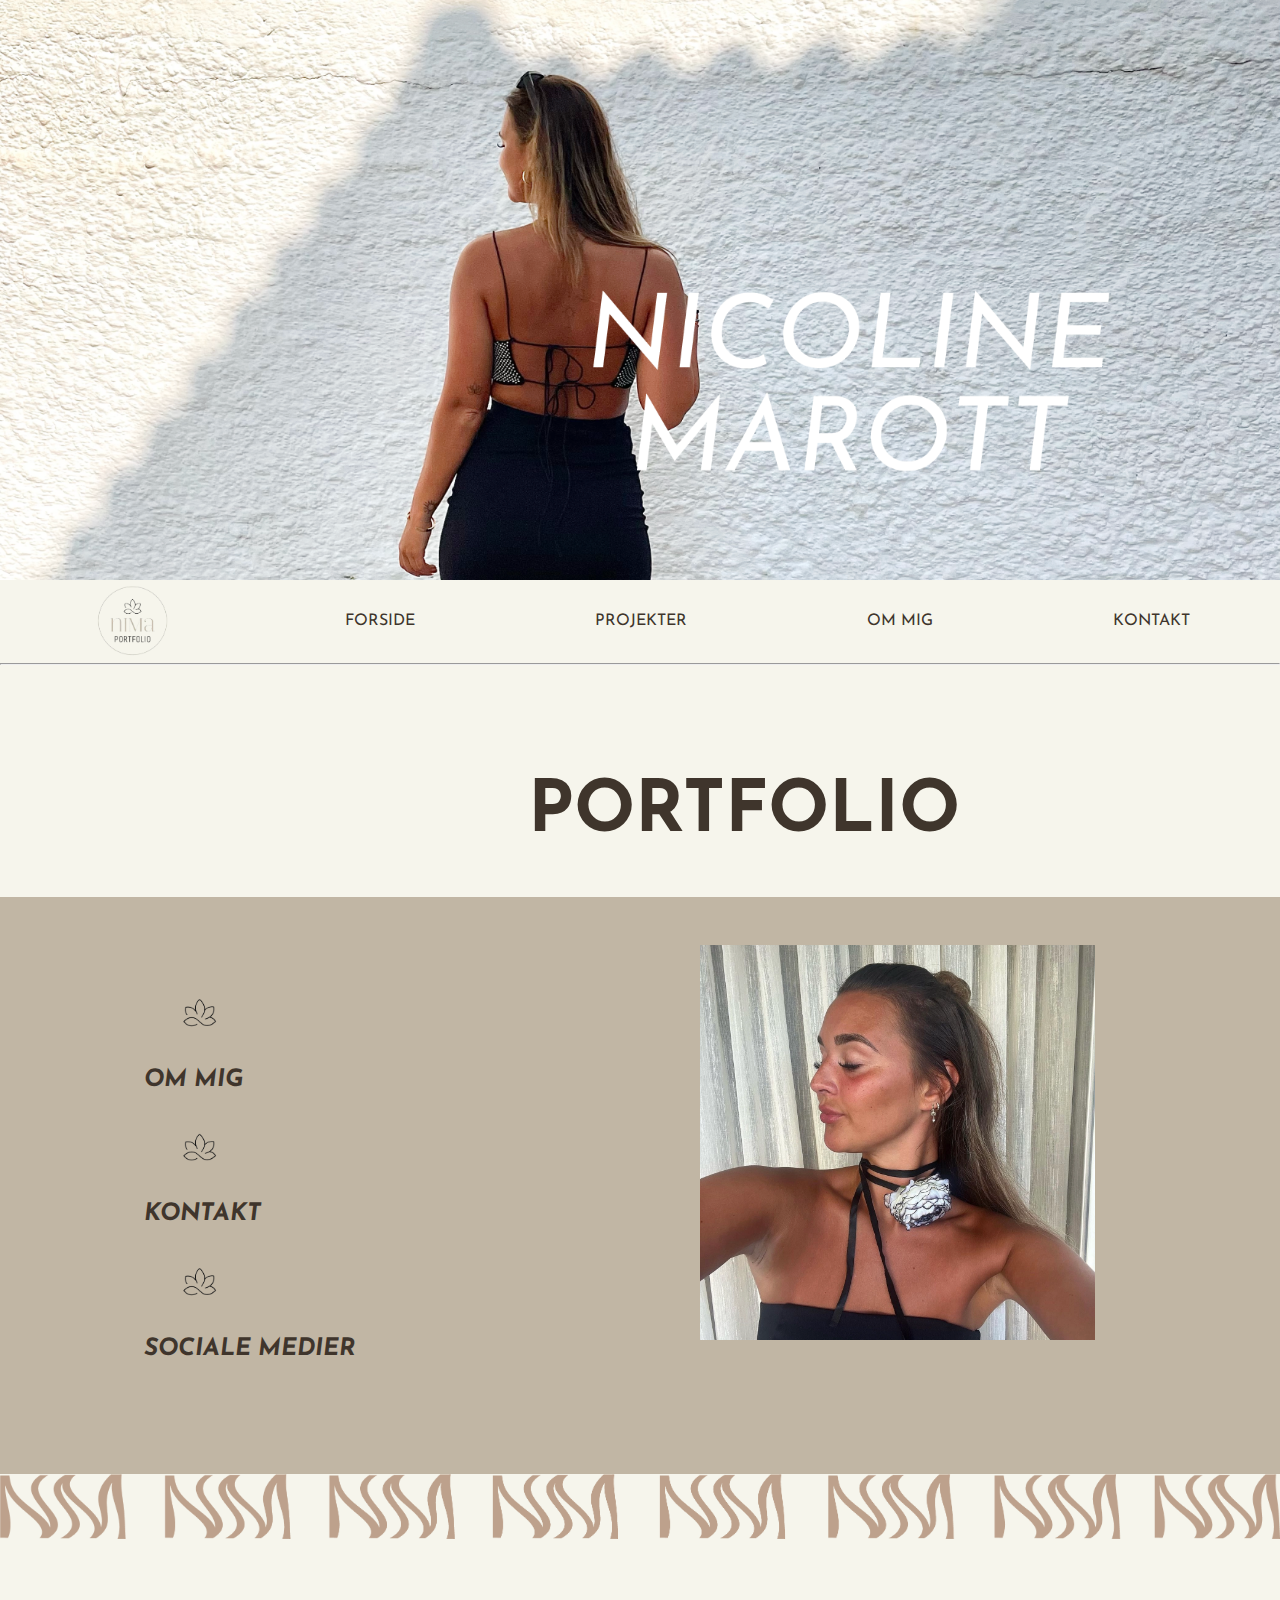
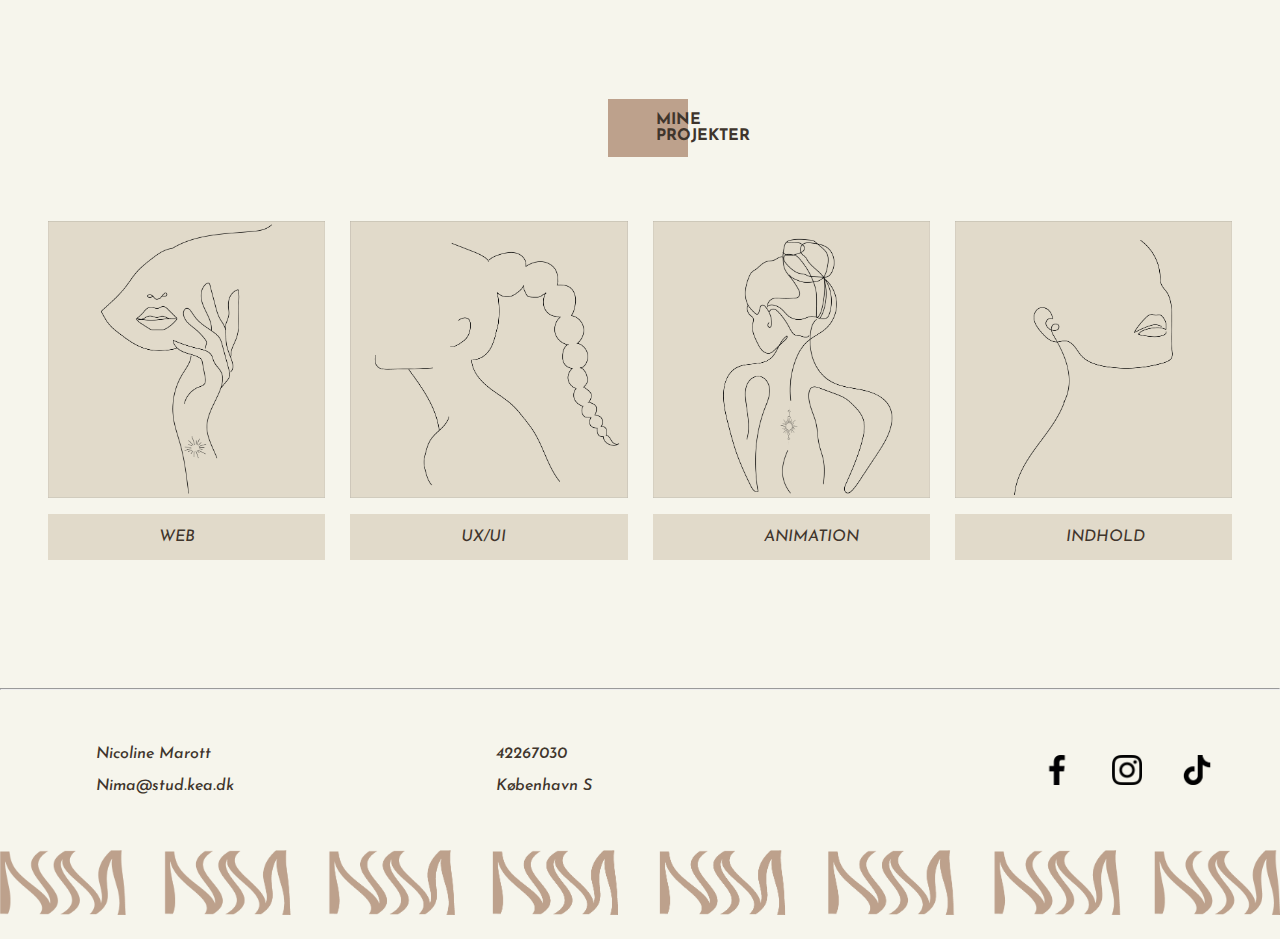
<file: index.html>
<!DOCTYPE html>
<html lang="da">

<head>
    <meta charset="UTF-8">
    <meta name="viewport" content="width=device-width, initial-scale=1.0">
    <meta name="robots" content="noindex">
    <title>Forside</title>
    <link rel="icon" href="img/favicon.webp">
    <link rel="stylesheet" href="style.css">
    <link rel="stylesheet" href="menu.css">

    <link href="https://fonts.googleapis.com/css2?family=Josefin+Sans:wght@300;400;700&display=swap" rel="stylesheet">
</head>

<body>

    <div class="hero_img">
        <img src="img/hero.webp" alt="herobillede">

    </div>

    <header>
        <nav>
            <div class="logo">
                <a href="index.html">
                    <img src="img/logo.webp" alt="Logo">
                </a>
            </div>

            <ul class="menu">
                <li><a href="index.html">FORSIDE</a></li>
                <li><a href="projekter.html">PROJEKTER</a></li>
                <li> <a href="ommig.html">OM MIG</a></li>
                <li><a href="kontakt.html">KONTAKT</a></li>
            </ul>


            <div class="burger">
                <div class="line"></div>
                <div class="line"></div>
                <div class="line"></div>
            </div>
        </nav>

    </header>
    <hr>


    <main>
        <div class="forside_overskrift">
            <H1>PORTFOLIO</H1>
        </div>

        <div class="forside_intro">
            <div class="tekst_billede">
                <div class="forside_punkter">
                    <a href="ommig.html">
                        <h2> <img src="img/favicon.webp" alt="faveicon">OM MIG</h2>
                    </a>
                    <a href="kontakt.html">
                        <h2> <img src="img/favicon.webp" alt="faveicon">KONTAKT</h2>
                    </a>
                    <a href="ommig.html">
                        <h2><img src="img/favicon.webp" alt="faveicon">SOCIALE MEDIER</h2>
                    </a>
                </div>
                <img src="img/insta7.webp" alt="portræt">
            </div>
        </div>

        <img src="img/footer_logo.webp" alt="footer">

        <div class="forside_knap">
            <a href="projekter.html">
                <h3>MINE PROJEKTER</h3>
            </a>
        </div>

        <div class="forside_grid">
            <div class="projekt_kasse">
                <a href="web.html"> <img src="img/streg1.webp" alt="web"></a>
                <a href="web.html">
                    <div class="grid_kasse">
                        <p>WEB</p>
                    </div>
                </a>
            </div>

            <div class="projekt_kasse">
                <a href="ux.html"> <img src="img/streg2.webp" alt="UX/UI"></a>
                <a href="ux.html">
                    <div class="grid_kasse">
                        <p>UX/UI</p>
                    </div>
                </a>
            </div>

            <div class="projekt_kasse">
                <a href="animation.html"> <img src="img/streg3.webp" alt="ANIMATION"></a>
                <a href="animation.html">
                    <div class="grid_kasse">
                        <p>ANIMATION</p>
                    </div>
                </a>
            </div>

            <div class="projekt_kasse">
                <a href="indhold.html"><img src="img/streg4.webp" alt="INDHOLD"></a>
                <a href="indhold.html">
                    <div class="grid_kasse">
                        <p>INDHOLD</p>
                    </div>
                </a>
            </div>
        </div>



    </main>
    <footer>
        <hr>
        <div class="footer_grid">
            <div>
                <h4> Nicoline Marott</h4>
                <h4>Nima@stud.kea.dk</h4>
            </div>
            <div>
                <h4>42267030</h4>
                <h4>København S</h4>
            </div>
            <div class="footer_icons">
                <img src="img/fb.png" alt="fb icon">
                <img src="img/instagram.png" alt="insta icon">
                <img src="img/tiktok.png" alt="tiktok icon">
            </div>
        </div>
        <img src="img/footer_logo.webp" alt="footer">
    </footer>







    <script src="menu.js"></script>
</body>


</html>
</file>
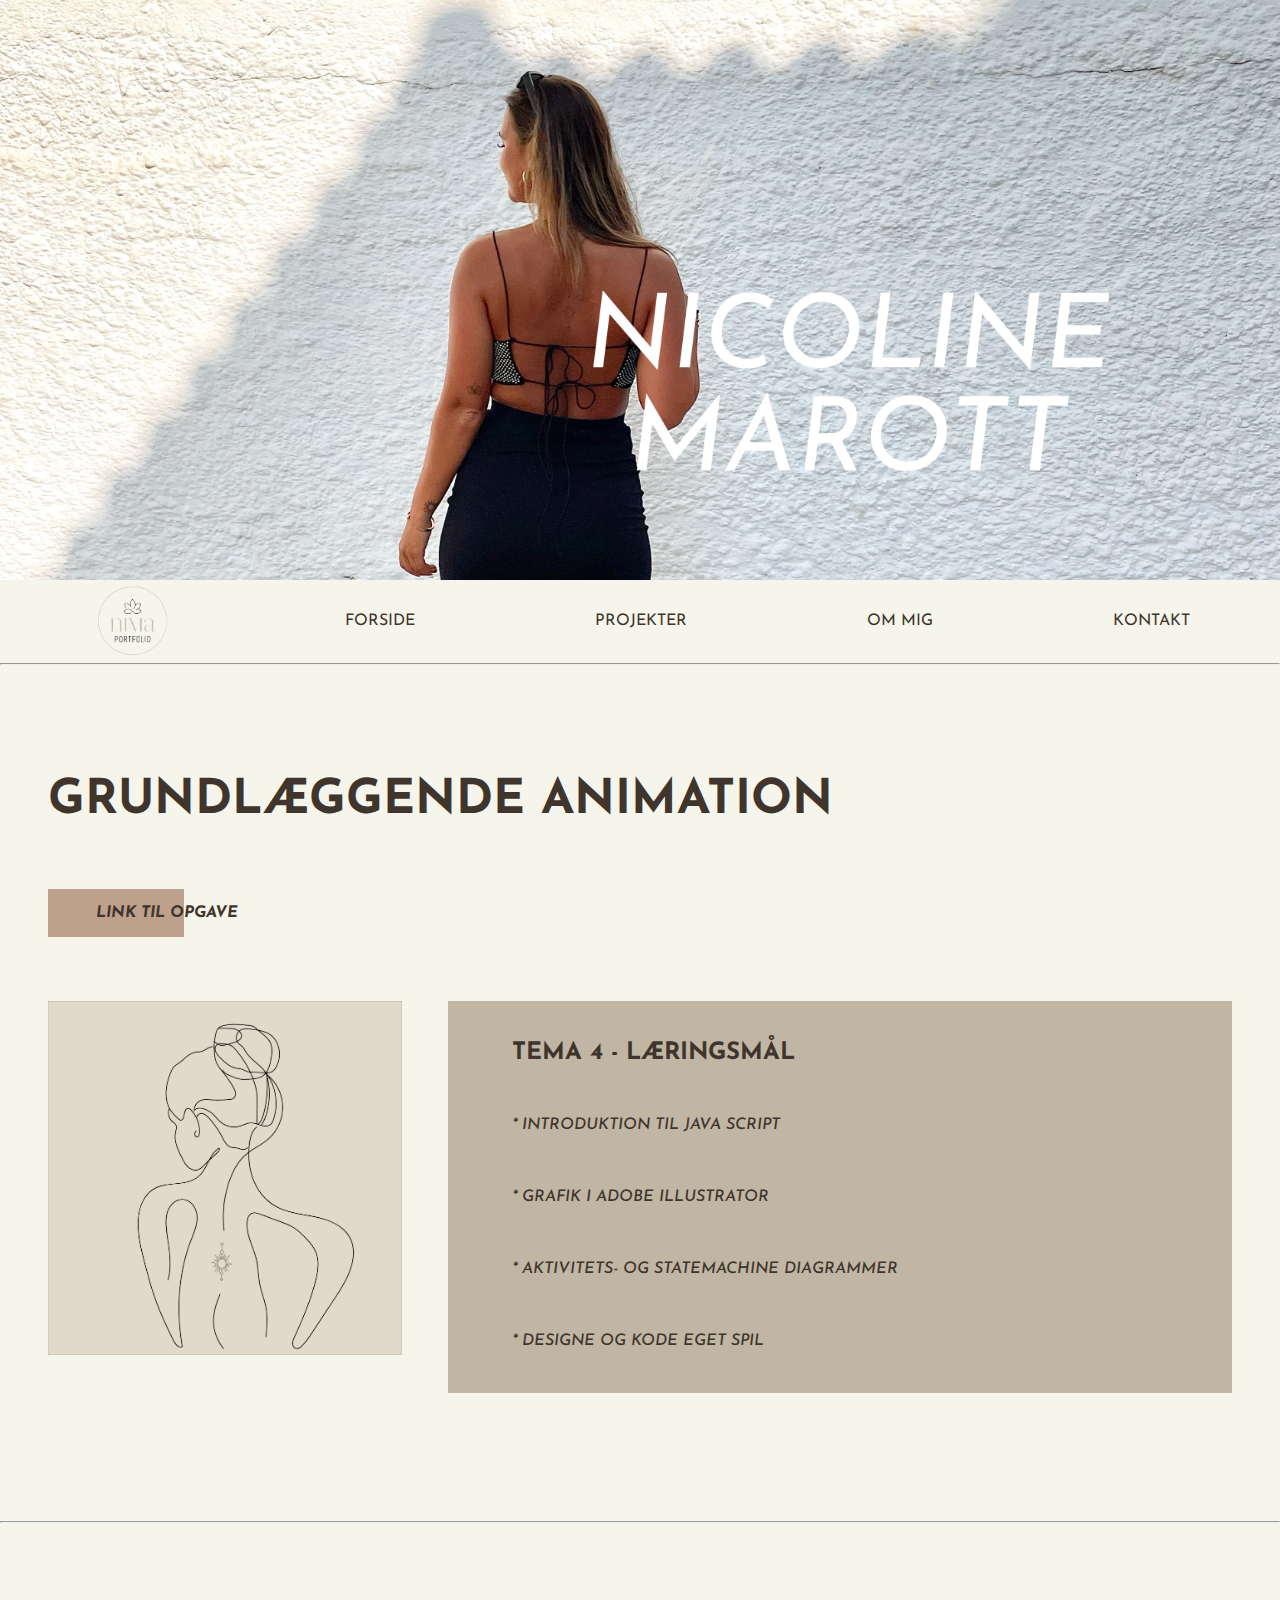
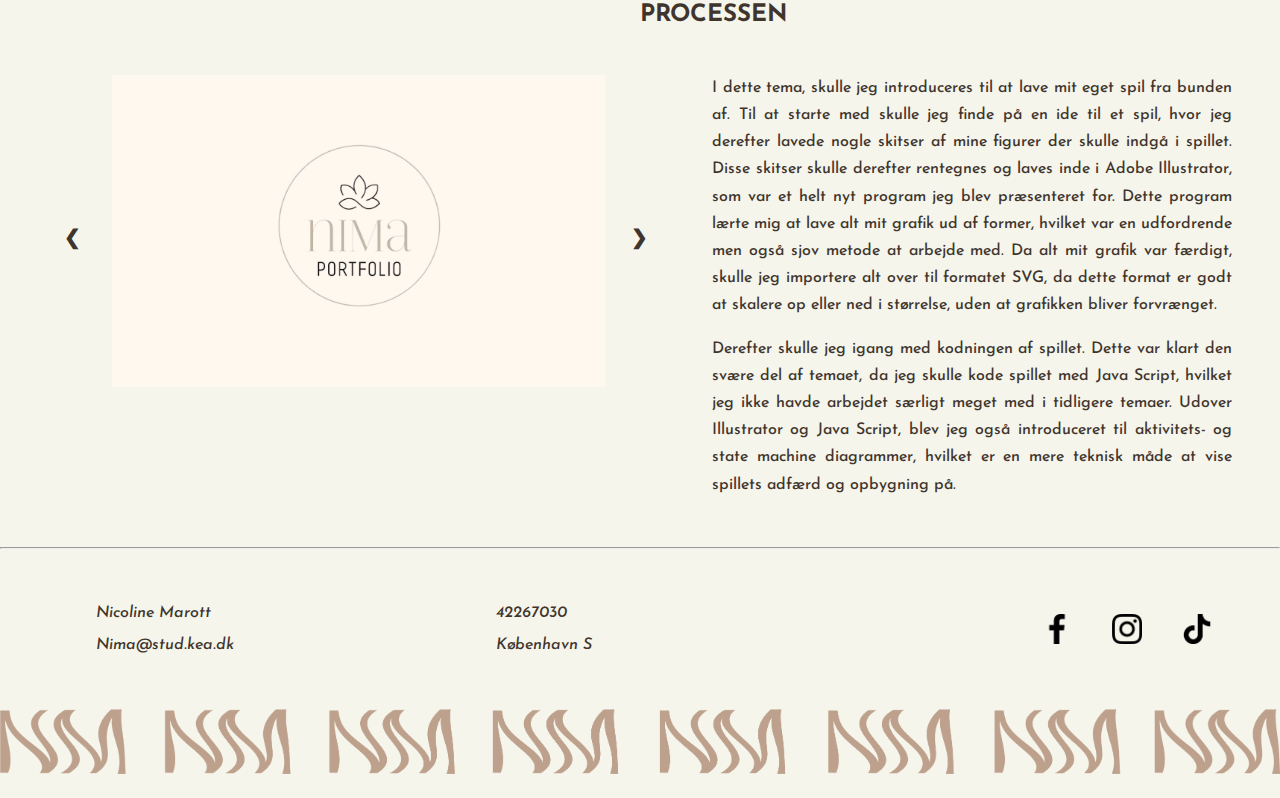
<file: animation.html>
<!DOCTYPE html>
<html lang="da">

<head>
    <meta charset="UTF-8">
    <meta name="viewport" content="width=device-width, initial-scale=1.0">
    <meta name="robots" content="noindex">
    <title>Animation</title>
    <link rel="icon" href="img/favicon.webp">
    <link rel="stylesheet" href="style.css">
    <link rel="stylesheet" href="menu.css">

    <link href="https://fonts.googleapis.com/css2?family=Josefin+Sans:wght@300;400;700&display=swap" rel="stylesheet">
</head>

<body>
    <div class="hero.img">
        <img src="img/hero.webp" alt="herobillede">
    </div>

    <header>
        <nav>
            <div class="logo">
                <a href="index.html">
                    <img src="img/logo.webp" alt="Logo">
                </a>
            </div>

            <ul class="menu">
                <li><a href="index.html">FORSIDE</a></li>
                <li><a href="projekter.html">PROJEKTER</a></li>
                <li> <a href="ommig.html">OM MIG</a></li>
                <li><a href="kontakt.html">KONTAKT</a></li>
            </ul>


            <div class="burger">
                <div class="line"></div>
                <div class="line"></div>
                <div class="line"></div>
            </div>
        </nav>

    </header>
    <hr>
    <main>
        <h1 class="animation_overskrift">GRUNDLÆGGENDE ANIMATION</h1>

        <div class="animation_link"> <a href="https://nicolinemarott.dk/kea/04_animation/eget%20spil/">
                <h3>LINK TIL OPGAVE</h3>
            </a>
        </div>

        <div class="grid3"><a href="animation.html">
                <img src="img/streg3.webp" alt="3"></a>
            <div class="animation_intro">
                <h2>TEMA 4 - LÆRINGSMÅL</h2>
                <h3>* INTRODUKTION TIL JAVA SCRIPT</h3>
                <h3>* GRAFIK I ADOBE ILLUSTRATOR</h3>
                <h3>* AKTIVITETS- OG STATEMACHINE DIAGRAMMER</h3>
                <h3>* DESIGNE OG KODE EGET SPIL</h3>
            </div>
        </div>

        <hr>

        <div class="h2">
            <h2>PROCESSEN</h2>
        </div>


        <div class="animation_karussel">
            <div class="N0_slides">
                <div class="slideshow-container">
                    <div class="slides">
                        <img src="img/karussel_logo.webp" alt="Logo">
                        <img src="img/animation1.webp" alt="Billede 1">
                        <img src="img/animation2.webp" alt="Billede 2">
                        <img src="img/animation3.webp" alt="Billede 3">
                        <img src="img/animation4.webp" alt="Billede 4">
                        <img src="img/animation5.webp" alt="Billede 5">
                        <img src="img/animation6.webp" alt="Billede 6">
                        <img src="img/animation7.webp" alt="Billede 7">
                        <img src="img/animation8.webp" alt="Billede 8">
                        <img src="img/animation9.webp" alt="Billede 9">
                        <img src="img/animation10.webp" alt="Billede 10">
                    </div>
                    <a class="prev" onclick="plusSlides(-1)">&#10094;</a>
                    <a class="next" onclick="plusSlides(1)">&#10095;</a>
                </div>
            </div>
            <div>
                <h3> I dette tema, skulle jeg introduceres til at lave mit eget spil fra bunden af. Til at starte med
                    skulle jeg finde på en ide til
                    et
                    spil, hvor jeg derefter lavede nogle skitser af mine figurer der skulle indgå i spillet. Disse
                    skitser
                    skulle derefter rentegnes og laves inde i Adobe
                    Illustrator, som var et helt nyt
                    program jeg blev præsenteret for. Dette program lærte mig at lave alt mit grafik
                    ud af former, hvilket var en udfordrende men også sjov metode
                    at arbejde med. Da alt mit grafik var færdigt, skulle jeg importere alt over til formatet
                    SVG, da dette format er godt at skalere op eller ned i størrelse, uden at grafikken bliver
                    forvrænget.
                </h3>
                <h3 class="karussel_h3"> Derefter skulle jeg igang med kodningen af spillet. Dette var klart den svære
                    del af temaet, da jeg
                    skulle kode spillet med Java Script, hvilket jeg ikke havde arbejdet særligt meget med i tidligere
                    temaer.
                    Udover Illustrator og Java Script, blev jeg også introduceret til aktivitets- og state machine
                    diagrammer, hvilket er en mere teknisk måde at vise spillets adfærd og opbygning på. </h3>
            </div>
        </div>


    </main>



    <footer>
        <hr>
        <div class="footer_grid">
            <div>
                <h4> Nicoline Marott</h4>
                <h4>Nima@stud.kea.dk</h4>
            </div>
            <div>
                <h4>42267030</h4>
                <h4>København S</h4>
            </div>
            <div class="footer_icons">
                <img src="img/fb.png" alt="fb icon">
                <img src="img/instagram.png" alt="insta icon">
                <img src="img/tiktok.png" alt="tiktok icon">
            </div>
        </div>
        <img src="img/footer_logo.webp" alt="footer">
    </footer>
    <script src="menu.js"></script>
    <script src="script.js"></script>
</body>

</html>
</file>
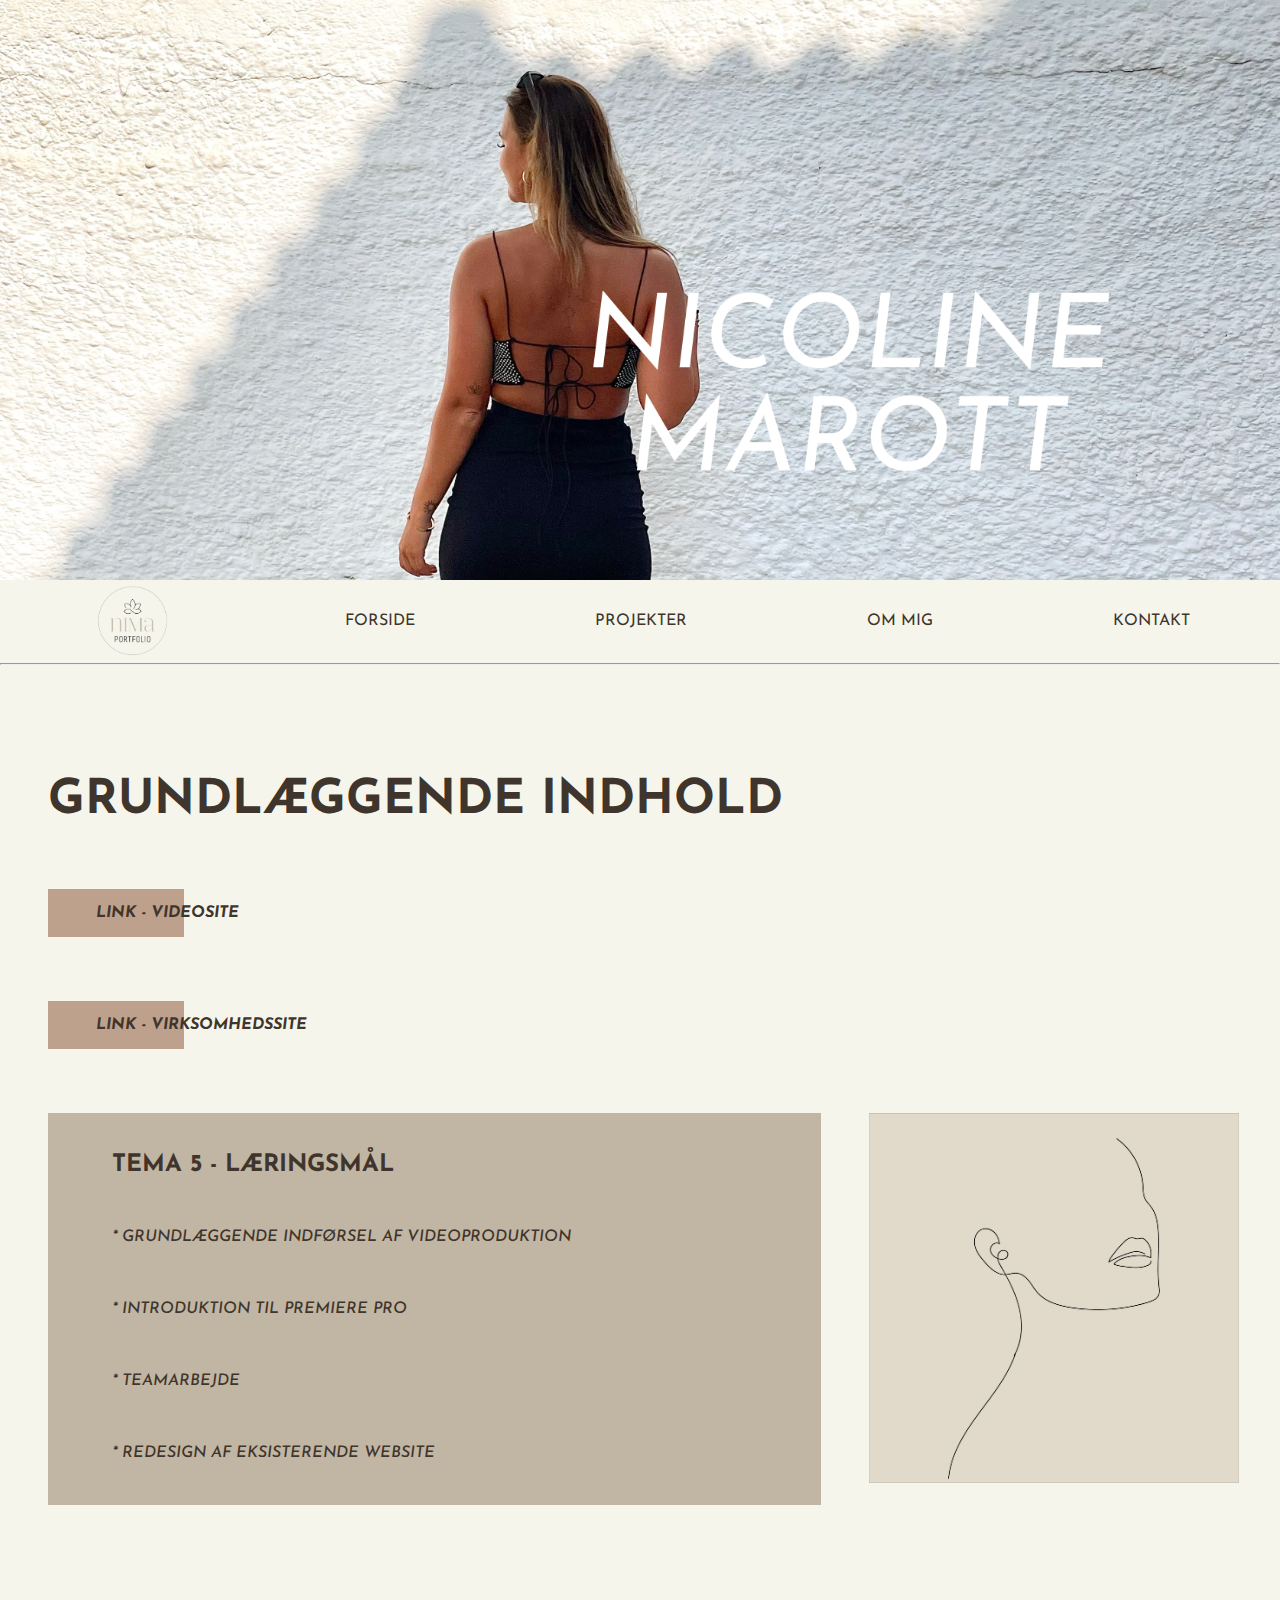
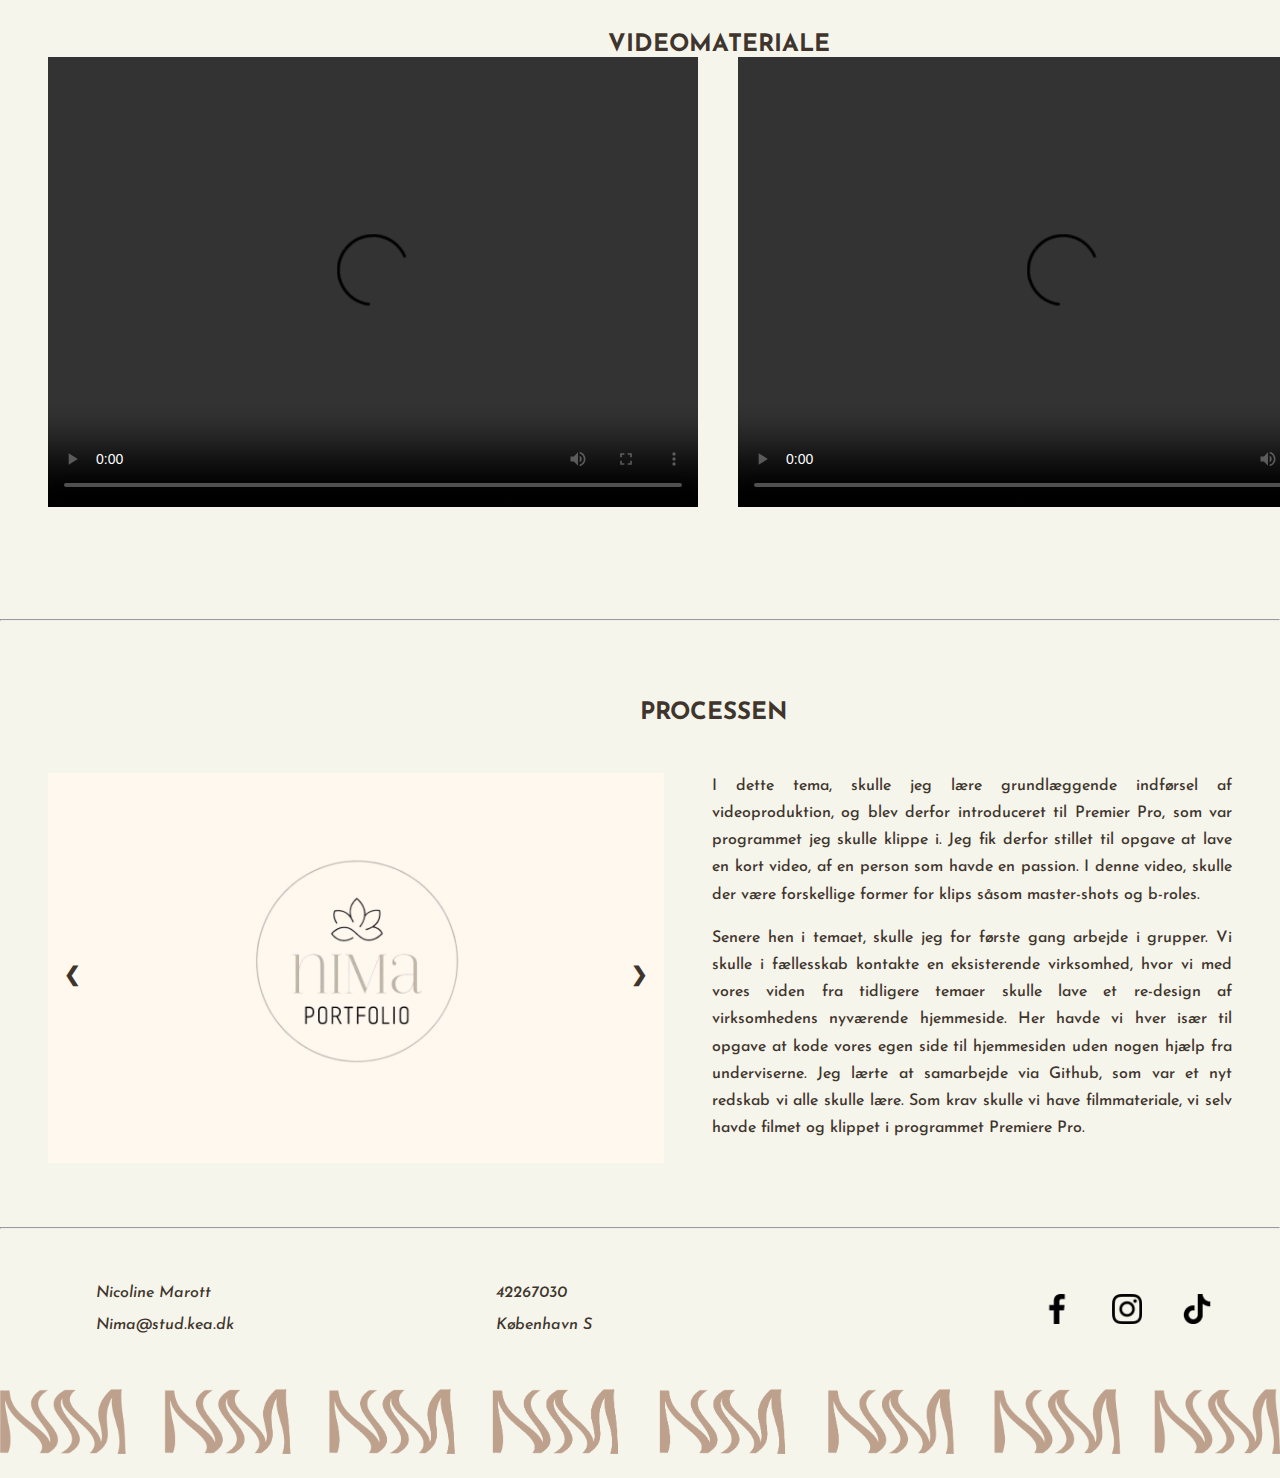
<file: indhold.html>
<!DOCTYPE html>
<html lang="da">

<head>
    <meta charset="UTF-8">
    <meta name="viewport" content="width=device-width, initial-scale=1.0">
    <meta name="robots" content="noindex">
    <title>Indhold</title>
    <link rel="icon" href="img/favicon.webp">
    <link rel="stylesheet" href="style.css">
    <link rel="stylesheet" href="menu.css">

    <link href="https://fonts.googleapis.com/css2?family=Josefin+Sans:wght@300;400;700&display=swap" rel="stylesheet">
</head>

<body>
    <div class="hero.img">
        <img src="img/hero.webp" alt="herobillede">
    </div>

    <header>
        <nav>
            <div class="logo">
                <a href="index.html">
                    <img src="img/logo.webp" alt="Logo">
                </a>
            </div>

            <ul class="menu">
                <li><a href="index.html">FORSIDE</a></li>
                <li><a href="projekter.html">PROJEKTER</a></li>
                <li> <a href="ommig.html">OM MIG</a></li>
                <li><a href="kontakt.html">KONTAKT</a></li>
            </ul>


            <div class="burger">
                <div class="line"></div>
                <div class="line"></div>
                <div class="line"></div>
            </div>
        </nav>

    </header>
    <hr>
    <main>

        <h1 class="indhold_overskrift">GRUNDLÆGGENDE INDHOLD</h1>
        <div class="indhold_link"> <a href="https://nicolinemarott.dk/kea/05_indhold/videosite/">
                <h3>LINK - VIDEOSITE</h3>
            </a>
        </div>
        <div class="indhold_link"> <a
                href="https://nicolinemarott.dk/kea/05_indhold/virksomhedssite/teselskabet/index.html">
                <h3>LINK - VIRKSOMHEDSSITE</h3>
            </a>
        </div>

        <div class="grid4">
            <div class="indhold_intro">
                <h2>TEMA 5 - LÆRINGSMÅL</h2>
                <h3>* GRUNDLÆGGENDE INDFØRSEL AF VIDEOPRODUKTION</h3>
                <h3>* INTRODUKTION TIL PREMIERE PRO</h3>
                <h3>* TEAMARBEJDE</h3>
                <h3>* REDESIGN AF EKSISTERENDE WEBSITE</h3>
            </div>
            <a href="indhold.html"> <img src="img/streg4.webp" alt="4"></a>
        </div>



        <div class="video_h2">
            <h2>VIDEOMATERIALE</h2>
        </div>

        <div class="video_container">
            <video class="video" width="650" height="450"
                src="https://nicolinemarott.dk/kea/05_indhold/endelig_video/videosite.mp4" controls></video>
            <video class="video" width="650" height="450"
                src="https://nicolinemarott.dk/kea/05_indhold/virksomhedssite/omos.mp4" controls></video>
        </div>

        <hr>

        <div class="h2">
            <h2>PROCESSEN</h2>
        </div>


        <div class="indhold_karussel">
            <div class="N0_slides">
                <div class="slideshow-container">
                    <div class="slides">
                        <img src="img/karussel_logo.webp" alt="Logo">
                        <img src="img/indhold1.webp" alt="Billede 1">
                        <img src="img/indhold2.webp" alt="Billede 2">
                        <img src="img/indhold3.webp" alt="Billede 3">
                        <img src="img/indhold4.webp" alt="Billede 4">
                        <img src="img/indhold5.webp" alt="Billede 5">
                        <img src="img/indhold6.webp" alt="Billede 6">
                    </div>
                    <a class="prev" onclick="plusSlides(-1)">&#10094;</a>
                    <a class="next" onclick="plusSlides(1)">&#10095;</a>
                </div>
            </div>
            <div>

                <h3> I dette tema, skulle jeg lære grundlæggende indførsel af videoproduktion, og blev derfor
                    introduceret
                    til Premier Pro, som var programmet jeg skulle klippe i. Jeg fik derfor stillet til opgave at
                    lave
                    en
                    kort video, af en person som havde en passion. I denne video, skulle der være forskellige former
                    for
                    klips såsom master-shots og b-roles.
                </h3>

                <div class="karussel_h3">
                    <h3>
                        Senere hen i temaet, skulle jeg for første gang arbejde i grupper. Vi skulle i fællesskab
                        kontakte
                        en
                        eksisterende virksomhed, hvor vi med vores viden fra tidligere temaer skulle lave
                        et re-design af virksomhedens nyværende hjemmeside. Her havde vi hver især til opgave at kode
                        vores
                        egen
                        side til hjemmesiden uden nogen hjælp fra underviserne. Jeg lærte at samarbejde via Github, som
                        var
                        et
                        nyt redskab vi alle skulle lære. Som krav skulle vi have filmmateriale, vi selv havde filmet og
                        klippet
                        i programmet Premiere Pro.
                    </h3>
                </div>
            </div>
        </div>
    </main>




    <footer>
        <hr>
        <div class="footer_grid">
            <div>
                <h4> Nicoline Marott</h4>
                <h4>Nima@stud.kea.dk</h4>
            </div>
            <div>
                <h4>42267030</h4>
                <h4>København S</h4>
            </div>
            <div class="footer_icons">
                <img src="img/fb.png" alt="fb icon">
                <img src="img/instagram.png" alt="insta icon">
                <img src="img/tiktok.png" alt="tiktok icon">
            </div>
        </div>
        <img src="img/footer_logo.webp" alt="footer">
    </footer>
    <script src="menu.js"></script>
    <script src="script.js"></script>
</body>

</html>
</file>
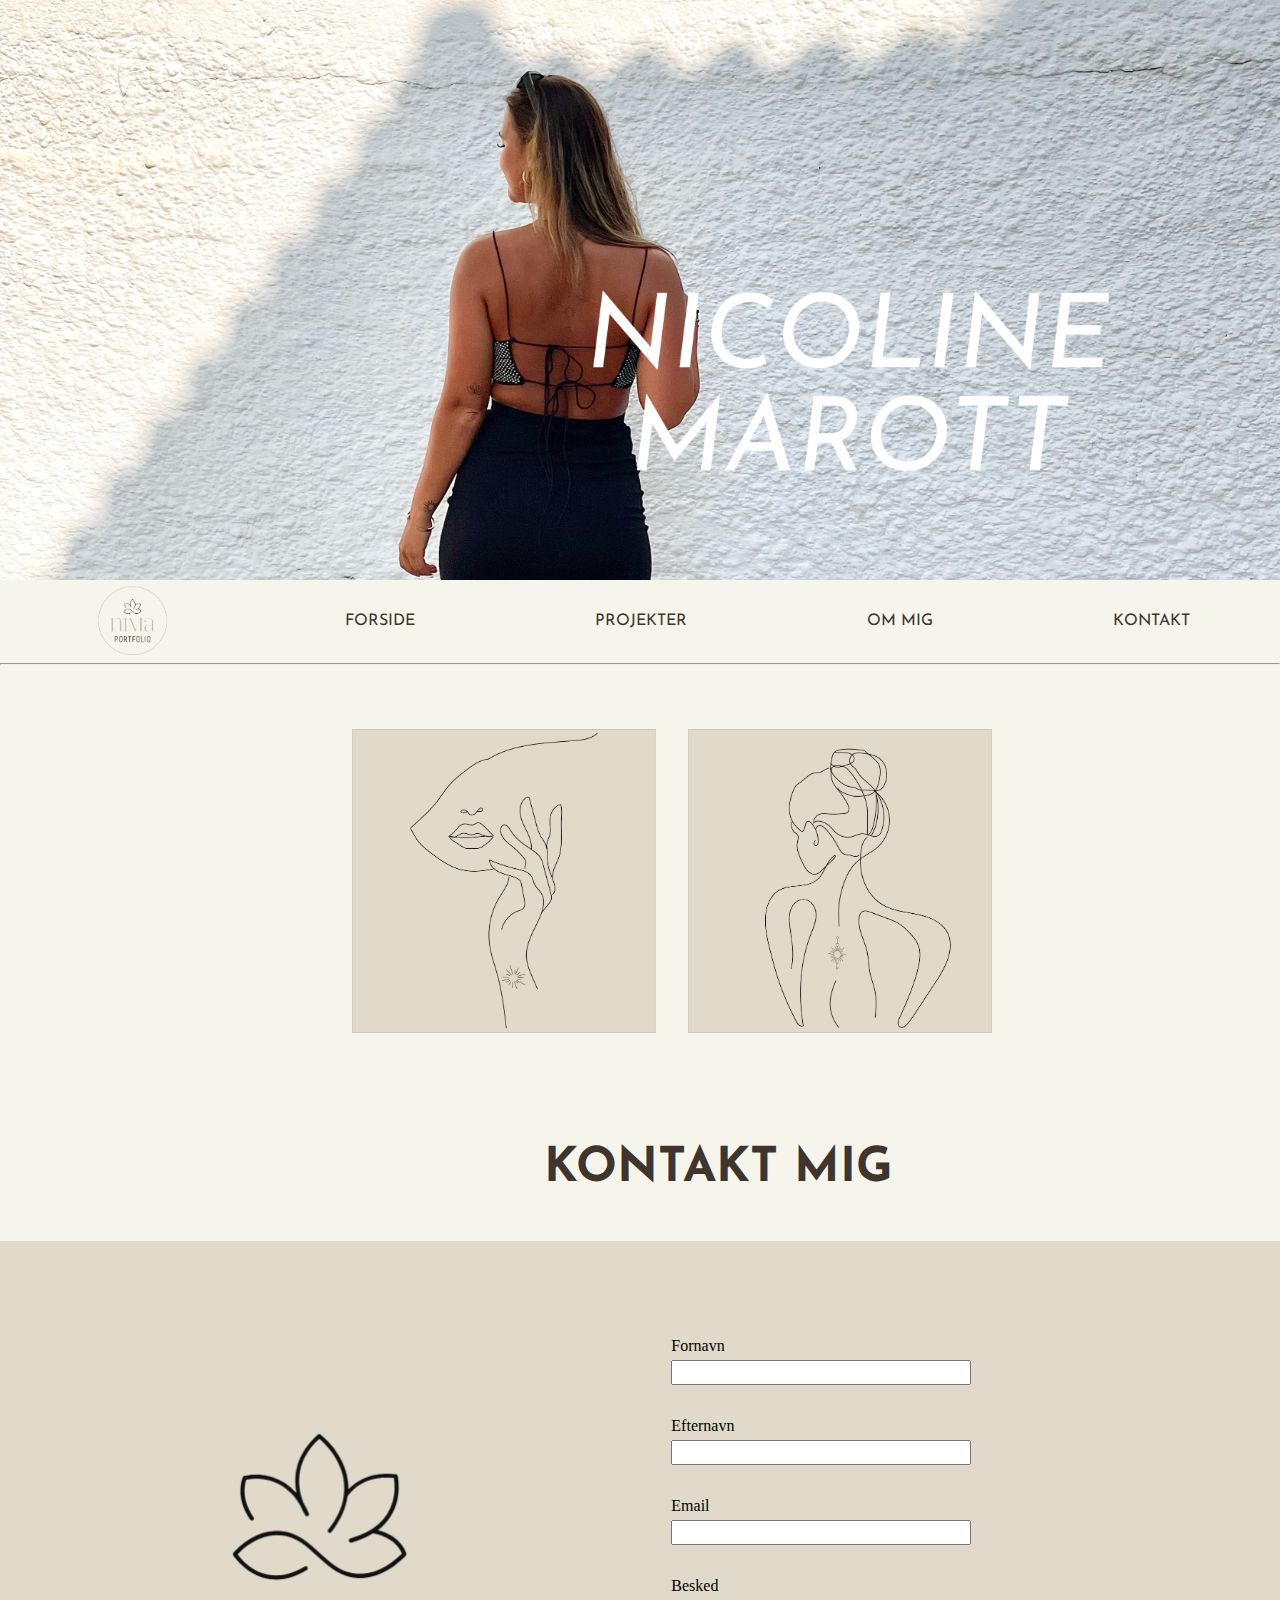
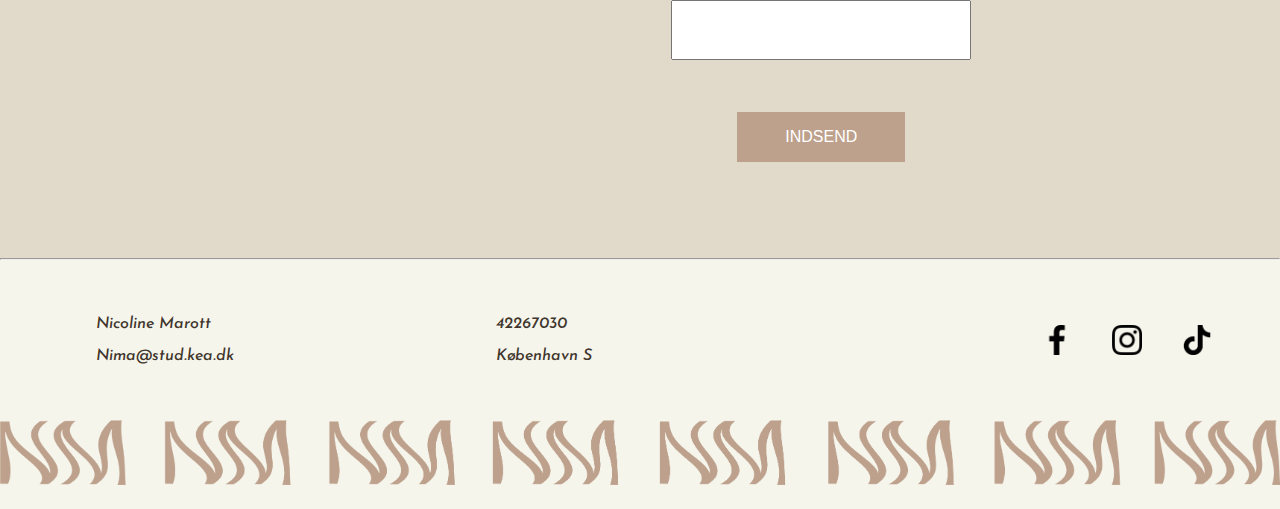
<file: kontakt.html>
<!DOCTYPE html>
<html lang="da">

<head>
    <meta charset="UTF-8">
    <meta name="viewport" content="width=device-width, initial-scale=1.0">
    <meta name="robots" content="noindex">
    <title>Kontakt</title>
    <link rel="icon" href="img/favicon.webp">
    <link rel="stylesheet" href="style.css">
    <link rel="stylesheet" href="menu.css">

    <link href="https://fonts.googleapis.com/css2?family=Josefin+Sans:wght@300;400;700&display=swap" rel="stylesheet">
</head>

<body>
    <div class="hero.img">
        <img src="img/hero.webp" alt="herobillede">
    </div>

    <header>
        <nav>
            <div class="logo">
                <a href="index.html">
                    <img src="img/logo.webp" alt="Logo">
                </a>
            </div>

            <ul class="menu">
                <li><a href="index.html">FORSIDE</a></li>
                <li><a href="projekter.html">PROJEKTER</a></li>
                <li> <a href="ommig.html">OM MIG</a></li>
                <li><a href="kontakt.html">KONTAKT</a></li>
            </ul>


            <div class="burger">
                <div class="line"></div>
                <div class="line"></div>
                <div class="line"></div>
            </div>
        </nav>

    </header>
    <hr>
    <main>

        <div class="kontakt_billede">
            <img src="img/streg1.webp" alt="billede">
            <img src="img/streg3.webp" alt="billede">
        </div>


        <div class="kontakt_mig">
            <h1>KONTAKT MIG</h1>
        </div>

        <div class="kontakt_boks">

            <img src="img/favicon.webp" alt="billede">


            <div>
                <form class="kontaktform">
                    <!-- Formular-indhold -->
                    <div class="form-felt">
                        <label for="navn">Fornavn </label>
                        <input type="text" id="fornavn">
                    </div>
                    <div class="form-felt">
                        <label for="navn">Efternavn </label>
                        <input type="text" id="efternavn">
                    </div>
                    <div class="form-felt">
                        <label for="navn">Email </label>
                        <input type="text" id="email">
                    </div>
                    <div class="form-felt">
                        <label>
                            Besked
                        </label>
                        <input type="text" id="besked">
                    </div>
                    <button class="send_knap">Indsend</button>
                </form>
            </div>
        </div>




    </main>
    <footer>
        <hr>
        <div class="footer_grid">
            <div>
                <h4> Nicoline Marott</h4>
                <h4>Nima@stud.kea.dk</h4>
            </div>
            <div>
                <h4>42267030</h4>
                <h4>København S</h4>
            </div>
            <div class="footer_icons">
                <img src="img/fb.png" alt="fb icon">
                <img src="img/instagram.png" alt="insta icon">
                <img src="img/tiktok.png" alt="tiktok icon">
            </div>
        </div>
        <img src="img/footer_logo.webp" alt="footer">
    </footer>
    <script src="menu.js"></script>
</body>

</html>
</file>
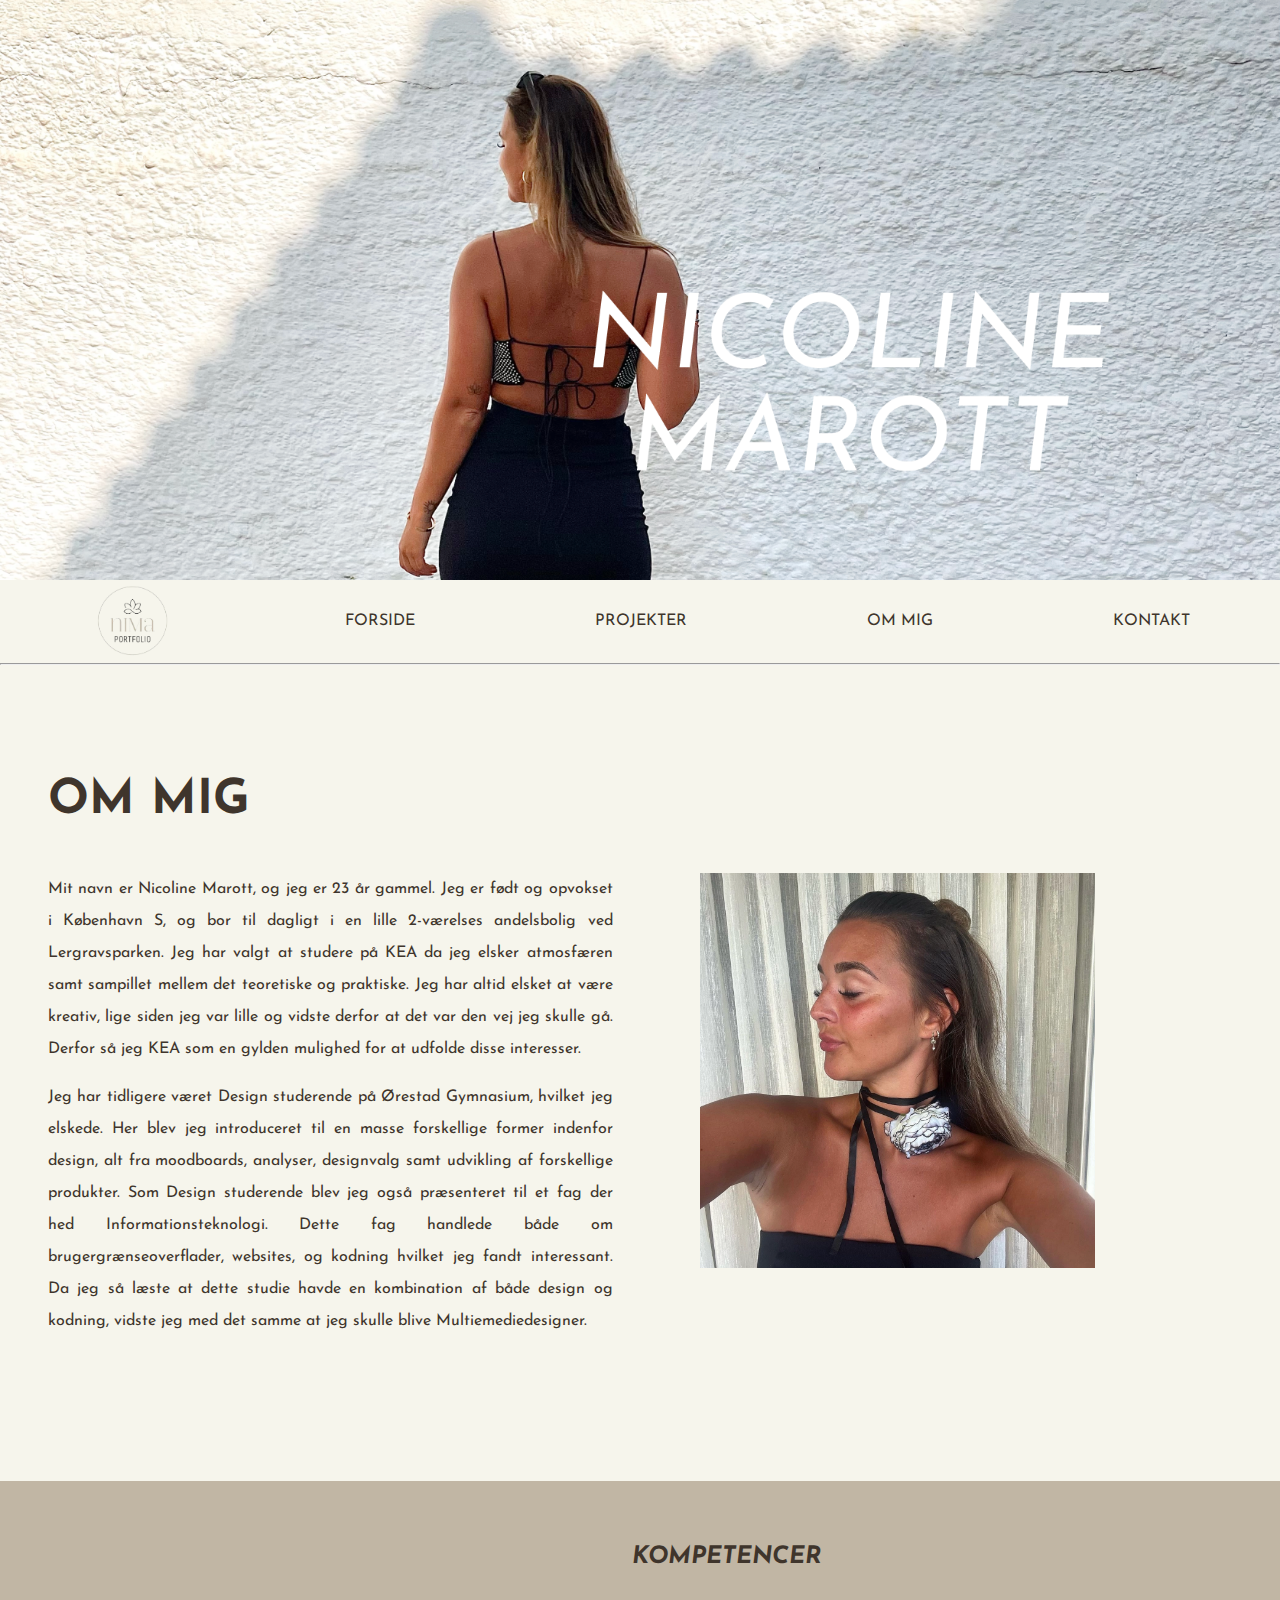
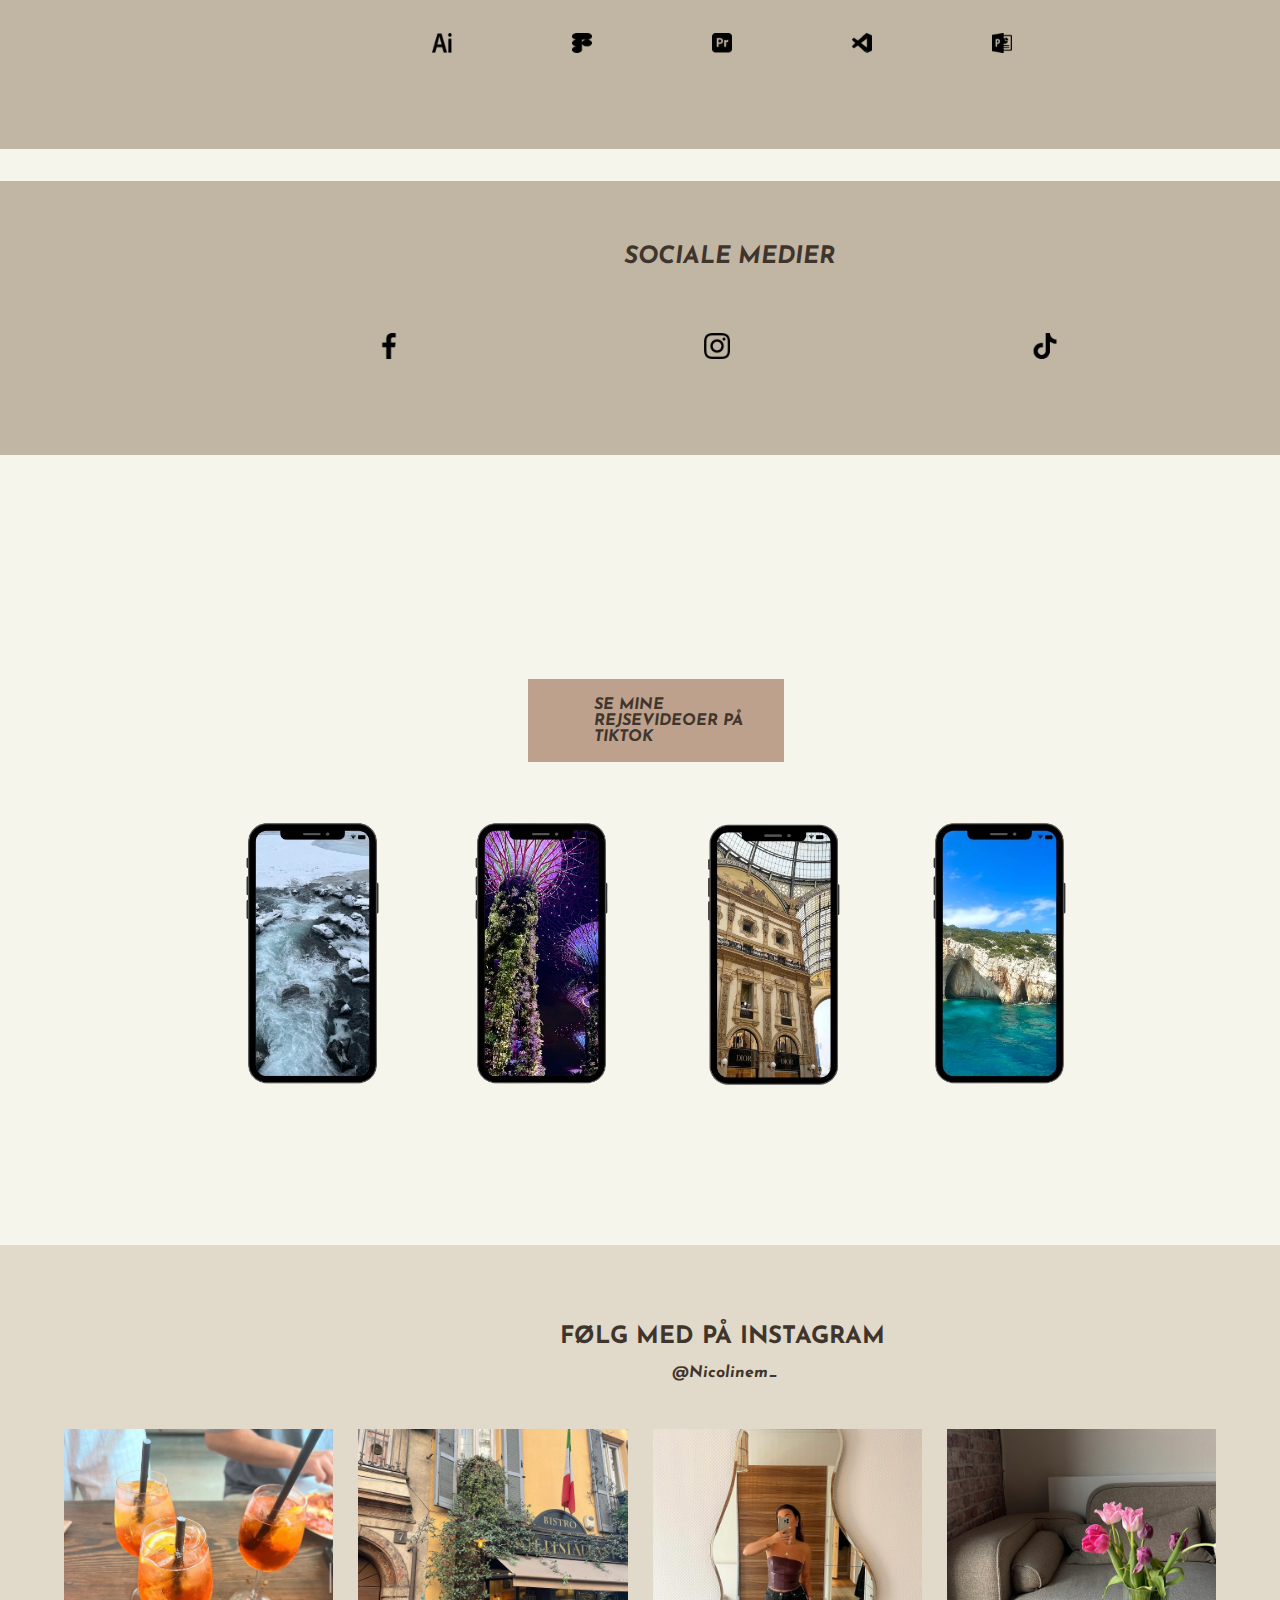
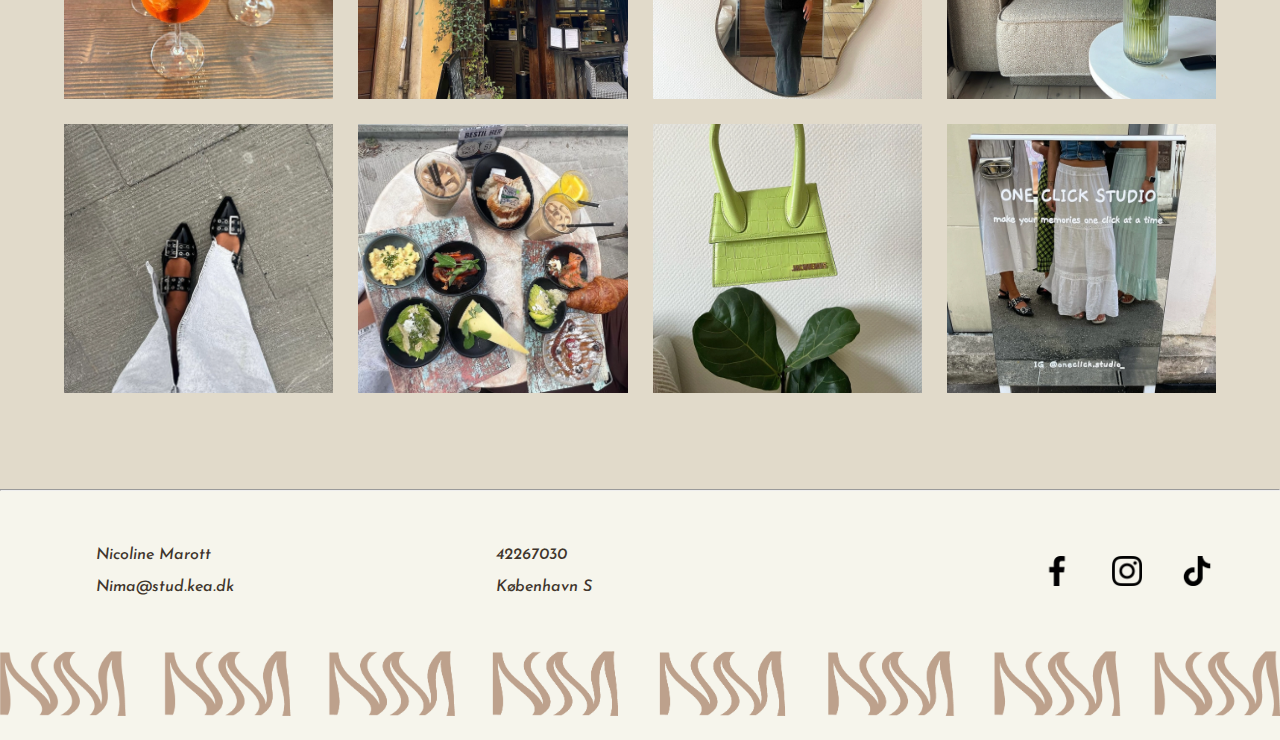
<file: ommig.html>
<!DOCTYPE html>
<html lang="da">

<head>
    <meta charset="UTF-8">
    <meta name="viewport" content="width=device-width, initial-scale=1.0">
    <meta name="robots" content="noindex">
    <title>Om mig</title>
    <link rel="icon" href="img/favicon.webp">
    <link rel="stylesheet" href="style.css">
    <link rel="stylesheet" href="menu.css">

    <link href="https://fonts.googleapis.com/css2?family=Josefin+Sans:wght@300;400;700&display=swap" rel="stylesheet">
</head>

<body>
    <div class="hero.img">
        <img src="img/hero.webp" alt="herobillede">
    </div>
    <header>
        <nav>
            <div class="logo">
                <a href="index.html">
                    <img src="img/logo.webp" alt="Logo">
                </a>
            </div>

            <ul class="menu">
                <li><a href="index.html">FORSIDE</a></li>
                <li><a href="projekter.html">PROJEKTER</a></li>
                <li> <a href="ommig.html">OM MIG</a></li>
                <li><a href="kontakt.html">KONTAKT</a></li>
            </ul>


            <div class="burger">
                <div class="line"></div>
                <div class="line"></div>
                <div class="line"></div>
            </div>
        </nav>

    </header>
    <hr>
    <main>
        <h1>OM MIG</h1>

        <div class="tekst_billede">
            <div>
                <p>Mit navn er Nicoline Marott, og jeg er 23 år gammel. Jeg er født og opvokset i København S, og bor
                    til
                    dagligt i en lille 2-værelses andelsbolig ved Lergravsparken. Jeg har valgt at studere på KEA da jeg
                    elsker atmosfæren samt sampillet mellem det teoretiske og praktiske. Jeg har altid elsket at
                    være
                    kreativ, lige siden jeg var lille og vidste derfor at det var den vej jeg skulle gå. Derfor så jeg
                    KEA
                    som en gylden mulighed for at
                    udfolde disse interesser.
                </p>
                <p class="ommig_p">
                    Jeg har tidligere været Design studerende på Ørestad Gymnasium, hvilket jeg
                    elskede. Her blev jeg introduceret til en masse forskellige former indenfor design, alt fra
                    moodboards,
                    analyser, designvalg samt udvikling af forskellige produkter. Som Design studerende blev jeg også
                    præsenteret til et fag der hed Informationsteknologi. Dette fag handlede både om
                    brugergrænseoverflader,
                    websites, og kodning hvilket jeg fandt interessant.
                    Da jeg så læste at dette studie havde en kombination af både design og kodning, vidste jeg med det
                    samme
                    at jeg skulle blive Multiemediedesigner.
                </p>
            </div>

            <img src="img/insta7.webp" alt="portræt">
        </div>

        <div class="some_boks">
            <div>
                <div class="kompetencer">
                    <h2>KOMPETENCER</h2>
                </div>
                <div class="iconer">
                    <img src="img/ai.webp" alt="AI">
                    <img src="img/figma.webp" alt="figma">
                    <img src="img/pr.webp" alt="Premiere Pro">
                    <img src="img/vs.webp" alt="Vs code">
                    <img src="img/pp.webp" alt="Power point">

                </div>
            </div>
        </div>

        <div class="some_boks2">
            <div>
                <div class="some_overskift">
                    <h2>SOCIALE MEDIER</h2>
                </div>
                <div class="some">
                    <a href="https://www.facebook.com/nicoline.marott?locale=da_DK"> <img src="img/fb.png" alt="fb"></a>
                    <a href="https://www.instagram.com/nicolinem_/"> <img src="img/instagram.png" alt="ig"></a>
                    <a href="https://www.tiktok.com/@nicolinemarott"><img src="img/tiktok.png" alt="tiktok"></a>
                </div>
            </div>
        </div>




        <div class="tiktok_tekst">
            <a href="https://www.tiktok.com/@nicolinemarott">
                <h3>SE MINE REJSEVIDEOER PÅ TIKTOK</h3>
            </a>
        </div>
        <div class="tiktok">
            <a
                href="https://www.tiktok.com/@nicolinemarott/video/7200422500356852997?is_from_webapp=1&sender_device=pc&web_id=7317371461139236384">
                <img src="img/island.webp" alt="island"></a>
            <a href="https://vm.tiktok.com/ZGeFErGut/"> <img src="img/singapore.webp" alt="singapore"></a>
            <a
                href="https://www.tiktok.com/@nicolinemarott/video/7156858970399902981?is_from_webapp=1&sender_device=pc&web_id=7317371461139236384">
                <img src="img/milano.webp" alt="milano"></a>
            <a href="https://vm.tiktok.com/ZGeFEhbNm/"><img src="img/zante.webp" alt="zante"></a>
        </div>




        <div class="insta">
            <div class="insta_tekst">
                <h2 class="tekst_h2">FØLG MED PÅ INSTAGRAM </h2>
                <div class="nico">
                    <h3><a href="https://www.instagram.com/nicolinem_/" target="blank">@Nicolinem_</a></h3>
                </div>
            </div>


            <div class="insta_grid">
                <div class="grid">
                    <a href="https://www.instagram.com/nicolinem_/"> <img src="img/insta1.webp" alt="1"></a>
                </div>
                <div class="grid"><a href="https://www.instagram.com/nicolinem_/"><img src="img/insta2.webp"
                            alt="2"></a>
                </div>
                <div class="grid"><a href="https://www.instagram.com/nicolinem_/">
                        <img src="img/insta3.webp" alt="3"></a>
                </div>
                <div class="grid"><a href="https://www.instagram.com/nicolinem_/">
                        <img src="img/insta4.webp" alt="4"></a>
                </div>
                <div class="grid"><a href="https://www.instagram.com/nicolinem_/">
                        <img src="img/insta5.webp" alt="5"></a>
                </div>
                <div class="grid"><a href="https://www.instagram.com/nicolinem_/">
                        <img src="img/insta6.webp" alt="6"></a>
                </div>
                <div class="grid"><a href="https://www.instagram.com/nicolinem_/">
                        <img src="img/insta9.webp" alt="9"></a>
                </div>
                <div class="grid"> <a href="https://www.instagram.com/nicolinem_/">
                        <img src="img/insta8.webp" alt="8"></a>
                </div>
            </div>
        </div>

    </main>
    <footer>
        <hr>
        <div class="footer_grid">
            <div>
                <h4> Nicoline Marott</h4>
                <h4>Nima@stud.kea.dk</h4>
            </div>
            <div>
                <h4>42267030</h4>
                <h4>København S</h4>
            </div>
            <div class="footer_icons">
                <img src="img/fb.png" alt="fb icon">
                <img src="img/instagram.png" alt="insta icon">
                <img src="img/tiktok.png" alt="tiktok icon">
            </div>
        </div>
        <img src="img/footer_logo.webp" alt="footer">
    </footer>
    <script src="menu.js"></script>
</body>

</html>
</file>
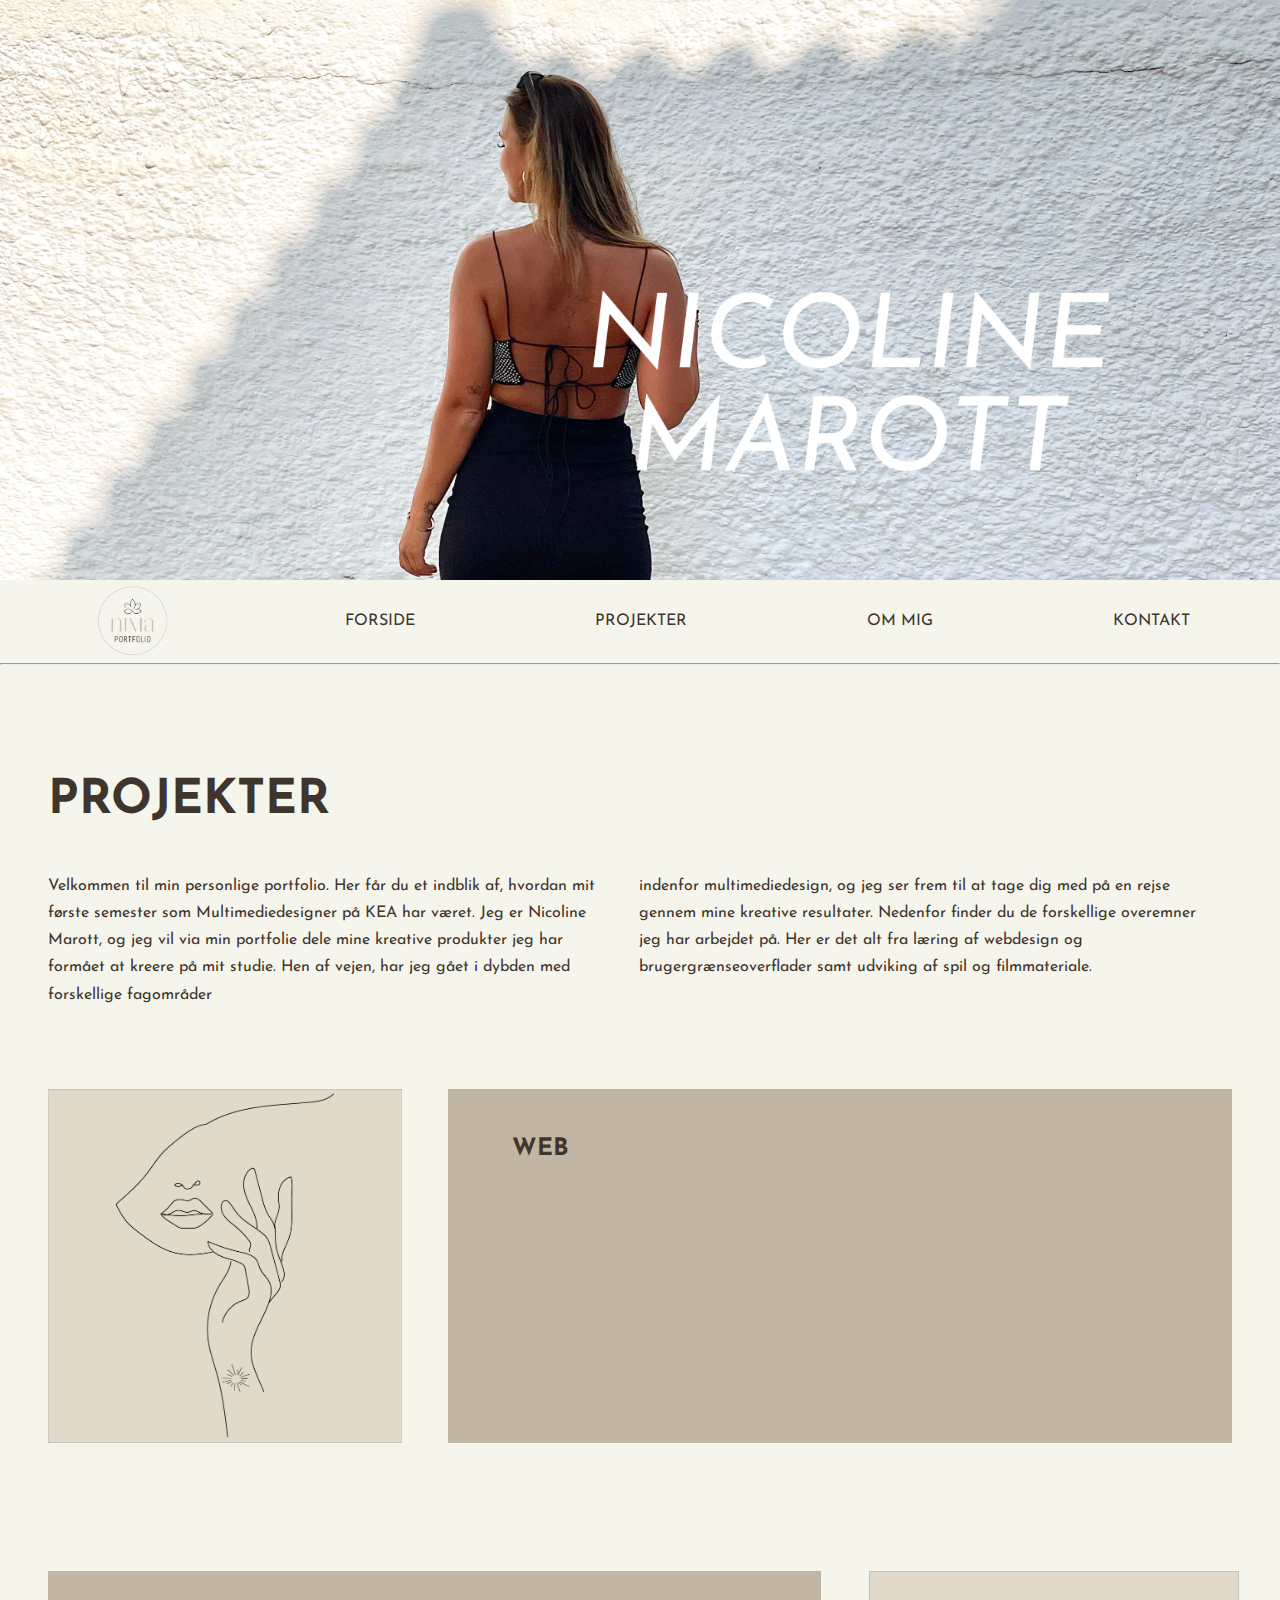
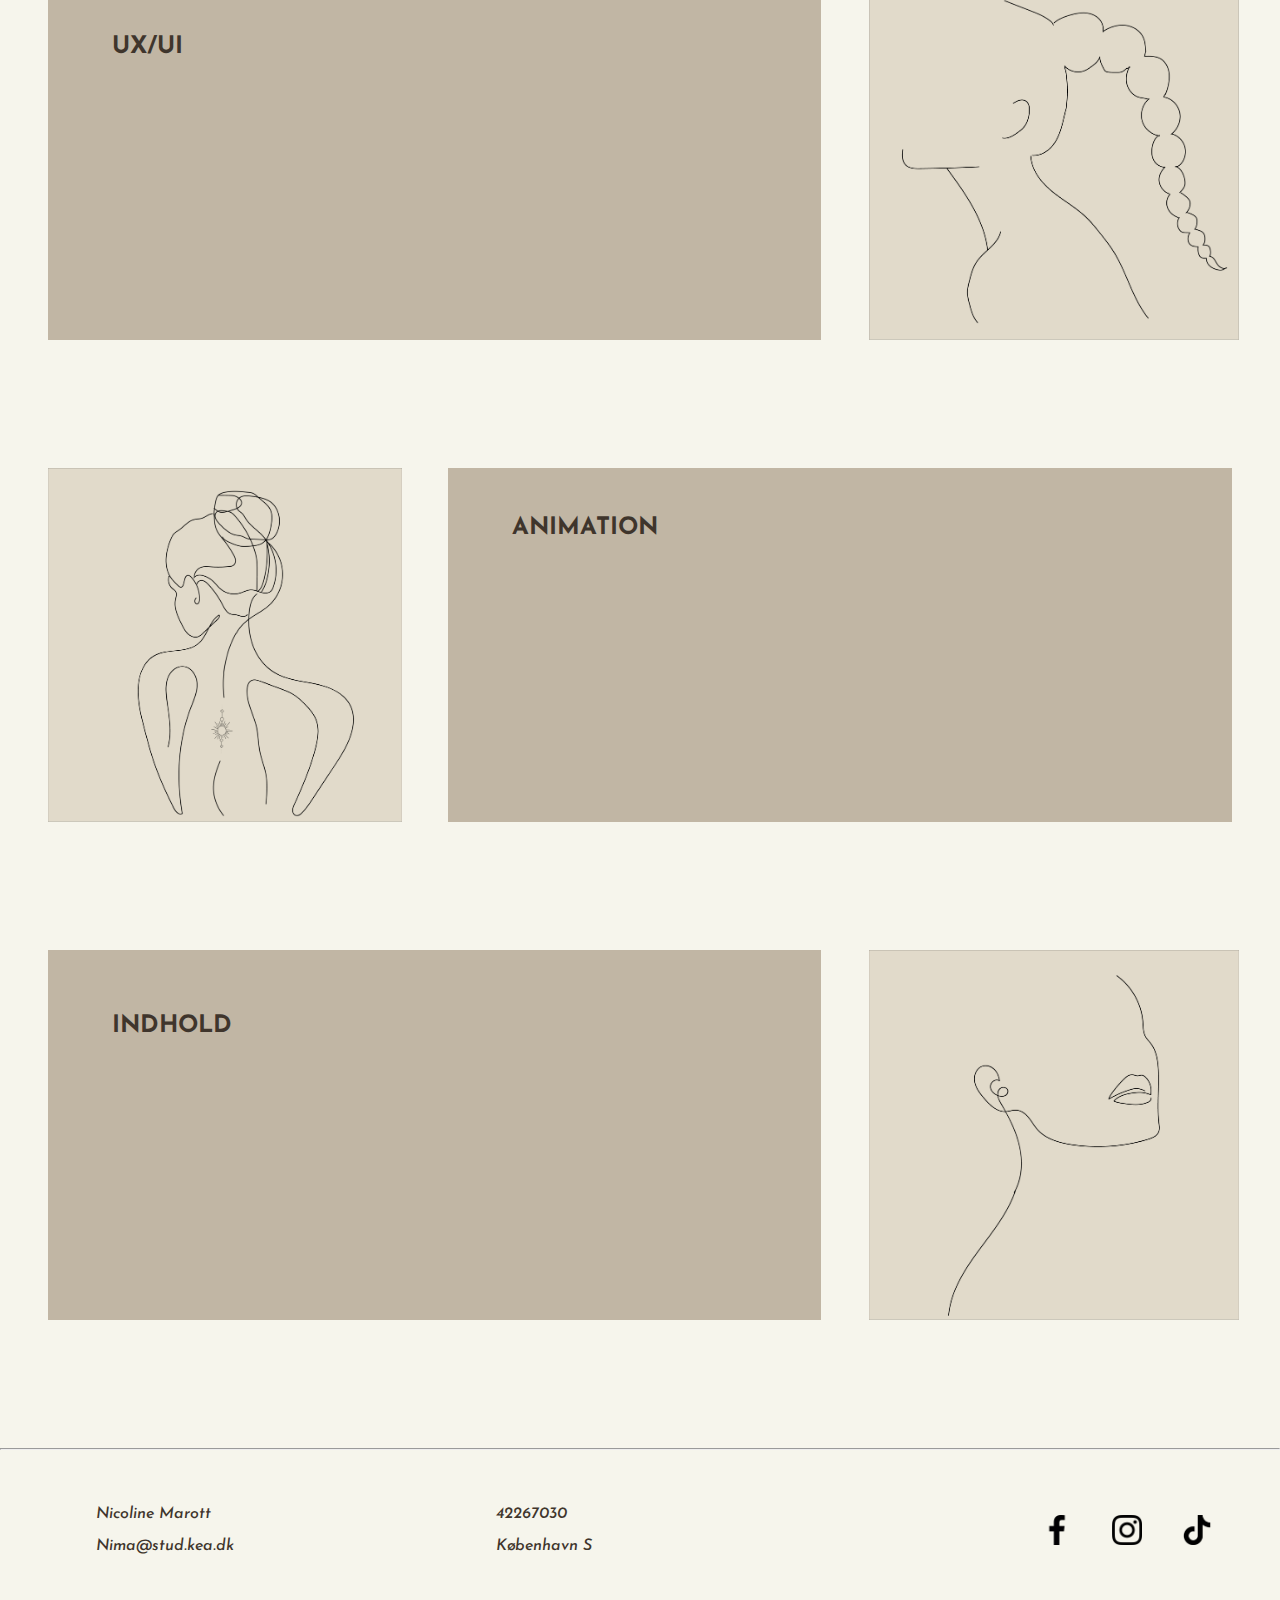
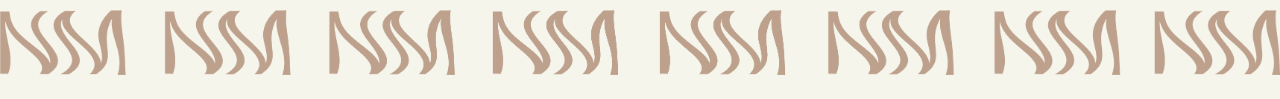
<file: projekter.html>
<!DOCTYPE html>
<html lang="da">

<head>
    <meta charset="UTF-8">
    <meta name="viewport" content="width=device-width, initial-scale=1.0">
    <meta name="robots" content="noindex">
    <title>Projekter</title>
    <link rel="icon" href="img/favicon.webp">
    <link rel="stylesheet" href="style.css">
    <link rel="stylesheet" href="menu.css">

    <link href="https://fonts.googleapis.com/css2?family=Josefin+Sans:wght@300;400;700&display=swap" rel="stylesheet">
</head>

<body>
    <div class="hero.img">
        <img src="img/hero.webp" alt="herobillede">
    </div>
    <header>
        <nav>
            <div class="logo">
                <a href="index.html">
                    <img src="img/logo.webp" alt="Logo">
                </a>
            </div>

            <ul class="menu">
                <li><a href="index.html">FORSIDE</a></li>
                <li><a href="projekter.html">PROJEKTER</a></li>
                <li> <a href="ommig.html">OM MIG</a></li>
                <li><a href="kontakt.html">KONTAKT</a></li>
            </ul>


            <div class="burger">
                <div class="line"></div>
                <div class="line"></div>
                <div class="line"></div>
            </div>
        </nav>

    </header>
    <hr>
    <main>
        <h1>PROJEKTER</h1>

        <div class="introduktion">
            <p>Velkommen til min personlige portfolio. Her får du et indblik af, hvordan mit første semester som
                Multimediedesigner på KEA har været. Jeg er Nicoline Marott, og jeg vil via min portfolie dele mine
                kreative produkter jeg har formået at kreere på mit studie.
                Hen af vejen, har jeg gået i dybden med forskellige fagområder
            </p>

            <p>indenfor multimediedesign, og jeg ser frem til at tage dig med på en rejse gennem mine kreative
                resultater. Nedenfor finder du de
                forskellige overemner jeg
                har arbejdet på. Her er det alt fra læring af webdesign og brugergrænseoverflader samt udviking af spil
                og filmmateriale. </p>
        </div>

        <div class="projekt_grid">

            <div class="grid1"> <a href="web.html">
                    <img src="img/streg1.webp" alt="1"></a>
                <div class="projekt">
                    <h2>WEB</h2>
                </div>
            </div>

            <div class="grid2">
                <div class="projekt2">
                    <h2>UX/UI</h2>
                </div>
                <a href="ux.html"> <img src="img/streg2.webp" alt="2"></a>
            </div>

            <div class="grid3"><a href="animation.html">
                    <img src="img/streg3.webp" alt="3"></a>
                <div class="projekt">
                    <h2>ANIMATION</h2>
                </div>
            </div>

            <div class="grid4">
                <div class="projekt2">
                    <h2>INDHOLD</h2>
                </div>
                <a href="indhold.html"> <img src="img/streg4.webp" alt="4"></a>
            </div>
        </div>




    </main>
    <footer>
        <hr>

        <div class="footer_grid">
            <div>
                <h4> Nicoline Marott</h4>
                <h4>Nima@stud.kea.dk</h4>
            </div>
            <div>
                <h4>42267030</h4>
                <h4>København S</h4>
            </div>
            <div class="footer_icons">
                <img src="img/fb.png" alt="fb icon">
                <img src="img/instagram.png" alt="insta icon">
                <img src="img/tiktok.png" alt="tiktok icon">
            </div>
        </div>
        <img src="img/footer_logo.webp" alt="footer">
    </footer>
    <script src="menu.js"></script>
</body>

</html>
</file>
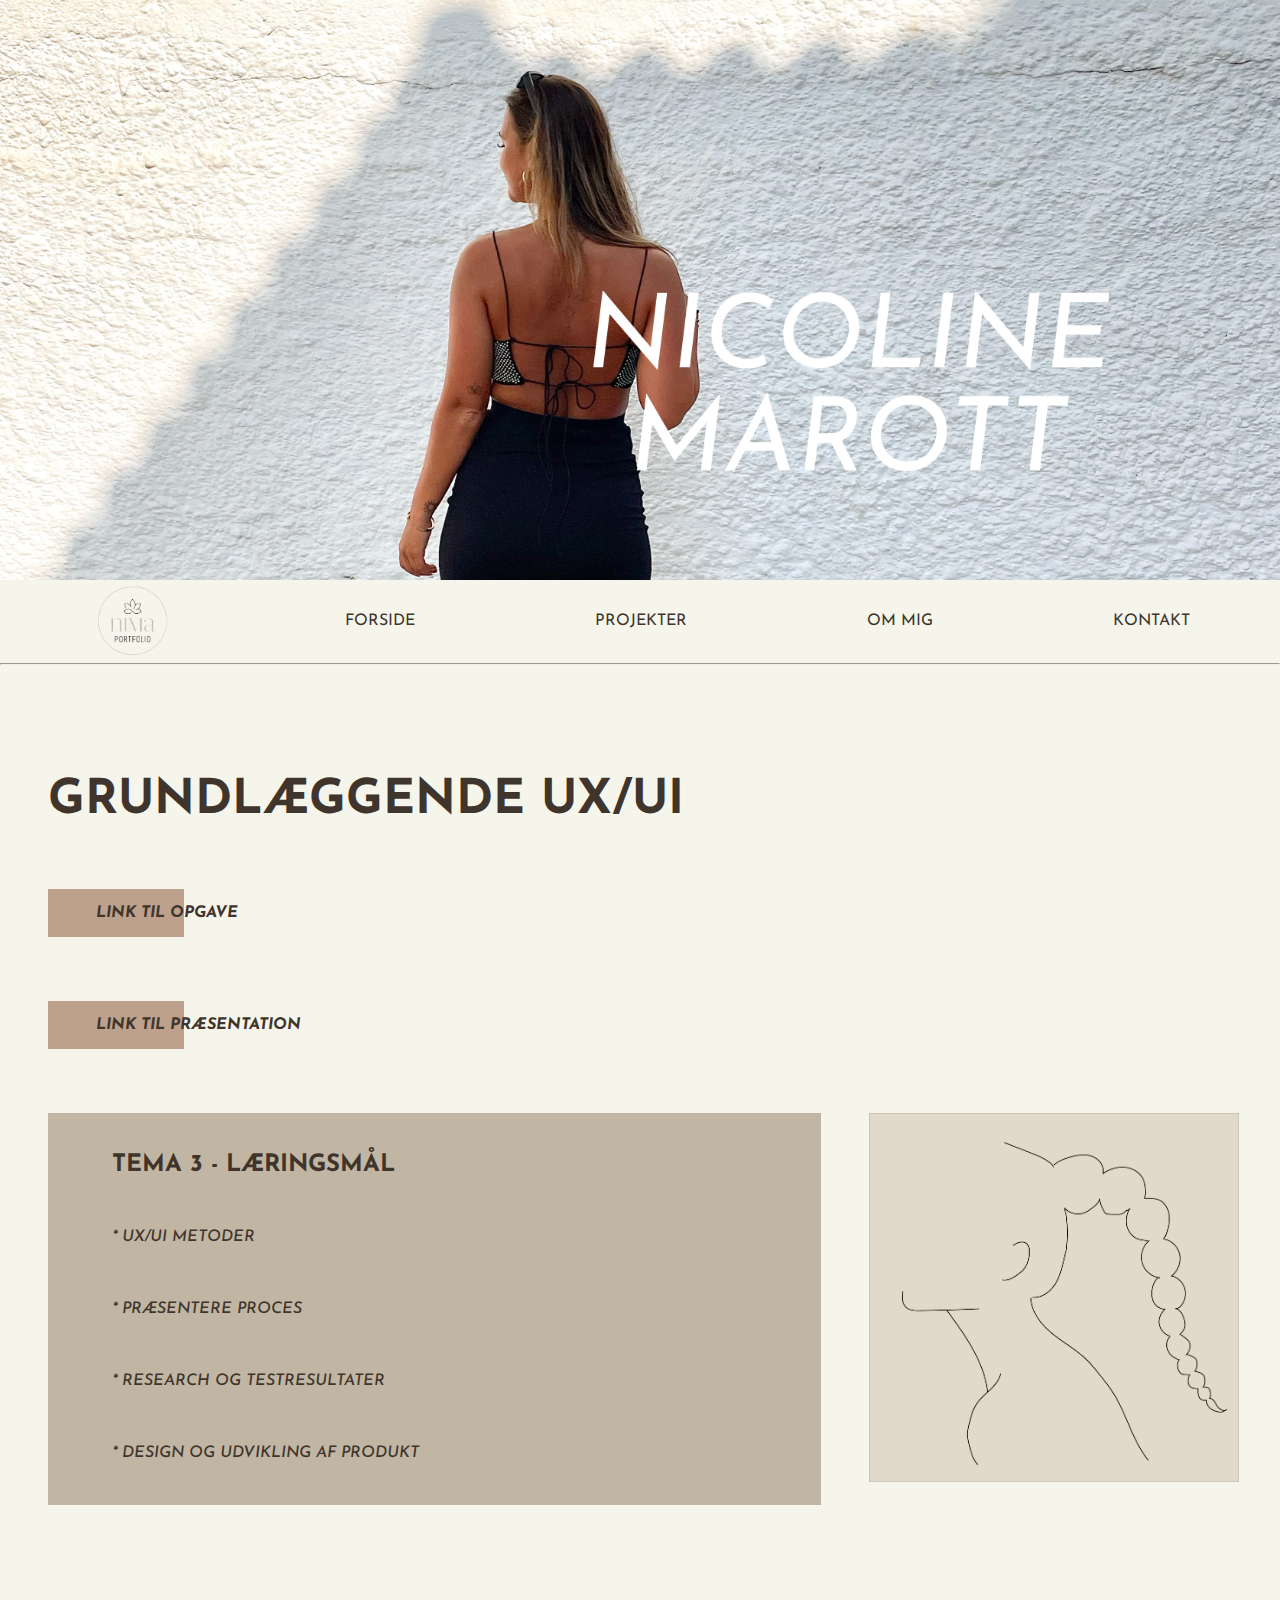
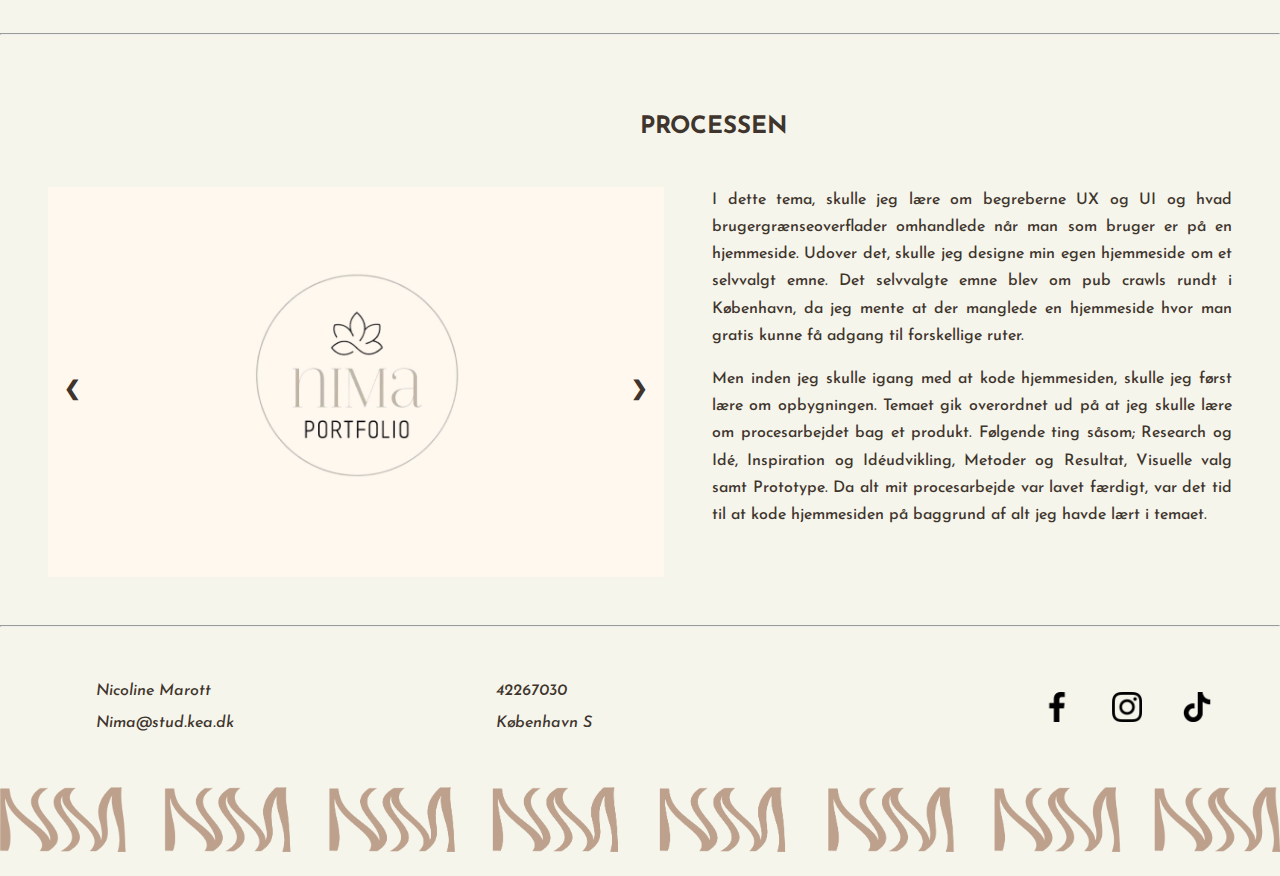
<file: ux.html>
<!DOCTYPE html>
<html lang="da">

<head>
    <meta charset="UTF-8">
    <meta name="viewport" content="width=device-width, initial-scale=1.0">
    <meta name="robots" content="noindex">
    <title>UX/UI</title>
    <link rel="icon" href="img/favicon.webp">
    <link rel="stylesheet" href="style.css">
    <link rel="stylesheet" href="menu.css">

    <link href="https://fonts.googleapis.com/css2?family=Josefin+Sans:wght@300;400;700&display=swap" rel="stylesheet">
</head>

<body>
    <div class="hero.img">
        <img src="img/hero.webp" alt="herobillede">
    </div>

    <header>
        <nav>
            <div class="logo">
                <a href="index.html">
                    <img src="img/logo.webp" alt="Logo">
                </a>
            </div>

            <ul class="menu">
                <li><a href="index.html">FORSIDE</a></li>
                <li><a href="projekter.html">PROJEKTER</a></li>
                <li> <a href="ommig.html">OM MIG</a></li>
                <li><a href="kontakt.html">KONTAKT</a></li>
            </ul>


            <div class="burger">
                <div class="line"></div>
                <div class="line"></div>
                <div class="line"></div>
            </div>
        </nav>

    </header>
    <hr>
    <main>
        <h1 class="ux_overskrift">GRUNDLÆGGENDE UX/UI</h1>

        <div class="ux_link"> <a href="https://nicolinemarott.dk/kea/03_ux:ui%20/kodet%20site/">
                <h3>LINK TIL OPGAVE</h3>
            </a>
        </div>

        <div class="ux_link"> <a
                href="https://studkea-my.sharepoint.com/:p:/r/personal/nima0002_stud_kea_dk/Documents/030401_pr%C3%A6sentation_NicolineMarott.pdf.pptx?d=w7ba1ebaf79c74fde8c28805b4f4a387b&csf=1&web=1&e=5YABtd">
                <h3>LINK TIL PRÆSENTATION</h3>
            </a>
        </div>
        <div class="grid2">
            <div class="ux_intro">
                <h2>TEMA 3 - LÆRINGSMÅL</h2>
                <h3>* UX/UI METODER</h3>
                <h3>* PRÆSENTERE PROCES</h3>
                <h3>* RESEARCH OG TESTRESULTATER</h3>
                <h3>* DESIGN OG UDVIKLING AF PRODUKT</h3>
            </div>
            <a href="ux.html"> <img src="img/streg2.webp" alt="2"></a>
        </div>

        <hr>

        <div class="h2">
            <h2>PROCESSEN</h2>
        </div>

        <div class="ux_karussel">
            <div class="N0_slides">
                <div class="slideshow-container">
                    <div class="slides">
                        <img src="img/karussel_logo.webp" alt="Logo">
                        <img src="img/ux_skitse1.webp" alt="skitse 1">
                        <img src="img/ux_skitse2.webp" alt="skitse 2">
                        <img src="img/ux_skitse3.webp" alt="skitse 3">
                        <img src="img/ux1.webp" alt="Billede 1">
                        <img src="img/ux2.webp" alt="Billede 2">
                        <img src="img/ux3.webp" alt="Billede 3">
                        <img src="img/ux4.webp" alt="Billede 4">
                        <img src="img/ux5.webp" alt="Billede 5">
                        <img src="img/ux6.webp" alt="Billede 6">
                    </div>
                    <a class="prev" onclick="plusSlides(-1)">&#10094;</a>
                    <a class="next" onclick="plusSlides(1)">&#10095;</a>
                </div>
            </div>
            <div>
                <h3>I dette tema, skulle jeg lære om begreberne UX og UI og hvad brugergrænseoverflader omhandlede når
                    man
                    som bruger er på en hjemmeside. Udover det, skulle jeg designe min egen hjemmeside om et selvvalgt
                    emne.
                    Det selvvalgte emne blev om pub crawls rundt i København, da jeg mente at der manglede en hjemmeside
                    hvor man gratis kunne få adgang til forskellige ruter.
                </h3>
                <h3 class="karussel_h3">
                    Men inden jeg skulle igang med at kode
                    hjemmesiden, skulle jeg først lære om opbygningen. Temaet gik overordnet ud på at jeg skulle lære om
                    procesarbejdet bag et produkt. Følgende ting såsom;
                    Research og Idé, Inspiration og Idéudvikling, Metoder og Resultat, Visuelle valg samt Prototype.
                    Da alt mit procesarbejde var lavet færdigt, var det tid til at kode hjemmesiden på baggrund af alt
                    jeg
                    havde lært i temaet.
                </h3>
            </div>
        </div>








    </main>





    <footer>
        <hr>
        <div class="footer_grid">
            <div>
                <h4> Nicoline Marott</h4>
                <h4>Nima@stud.kea.dk</h4>
            </div>
            <div>
                <h4>42267030</h4>
                <h4>København S</h4>
            </div>
            <div class="footer_icons">
                <img src="img/fb.png" alt="fb icon">
                <img src="img/instagram.png" alt="insta icon">
                <img src="img/tiktok.png" alt="tiktok icon">
            </div>
        </div>
        <img src="img/footer_logo.webp" alt="footer">
    </footer>
    <script src="menu.js"></script>
    <script src="script.js"></script>

</body>

</html>
</file>
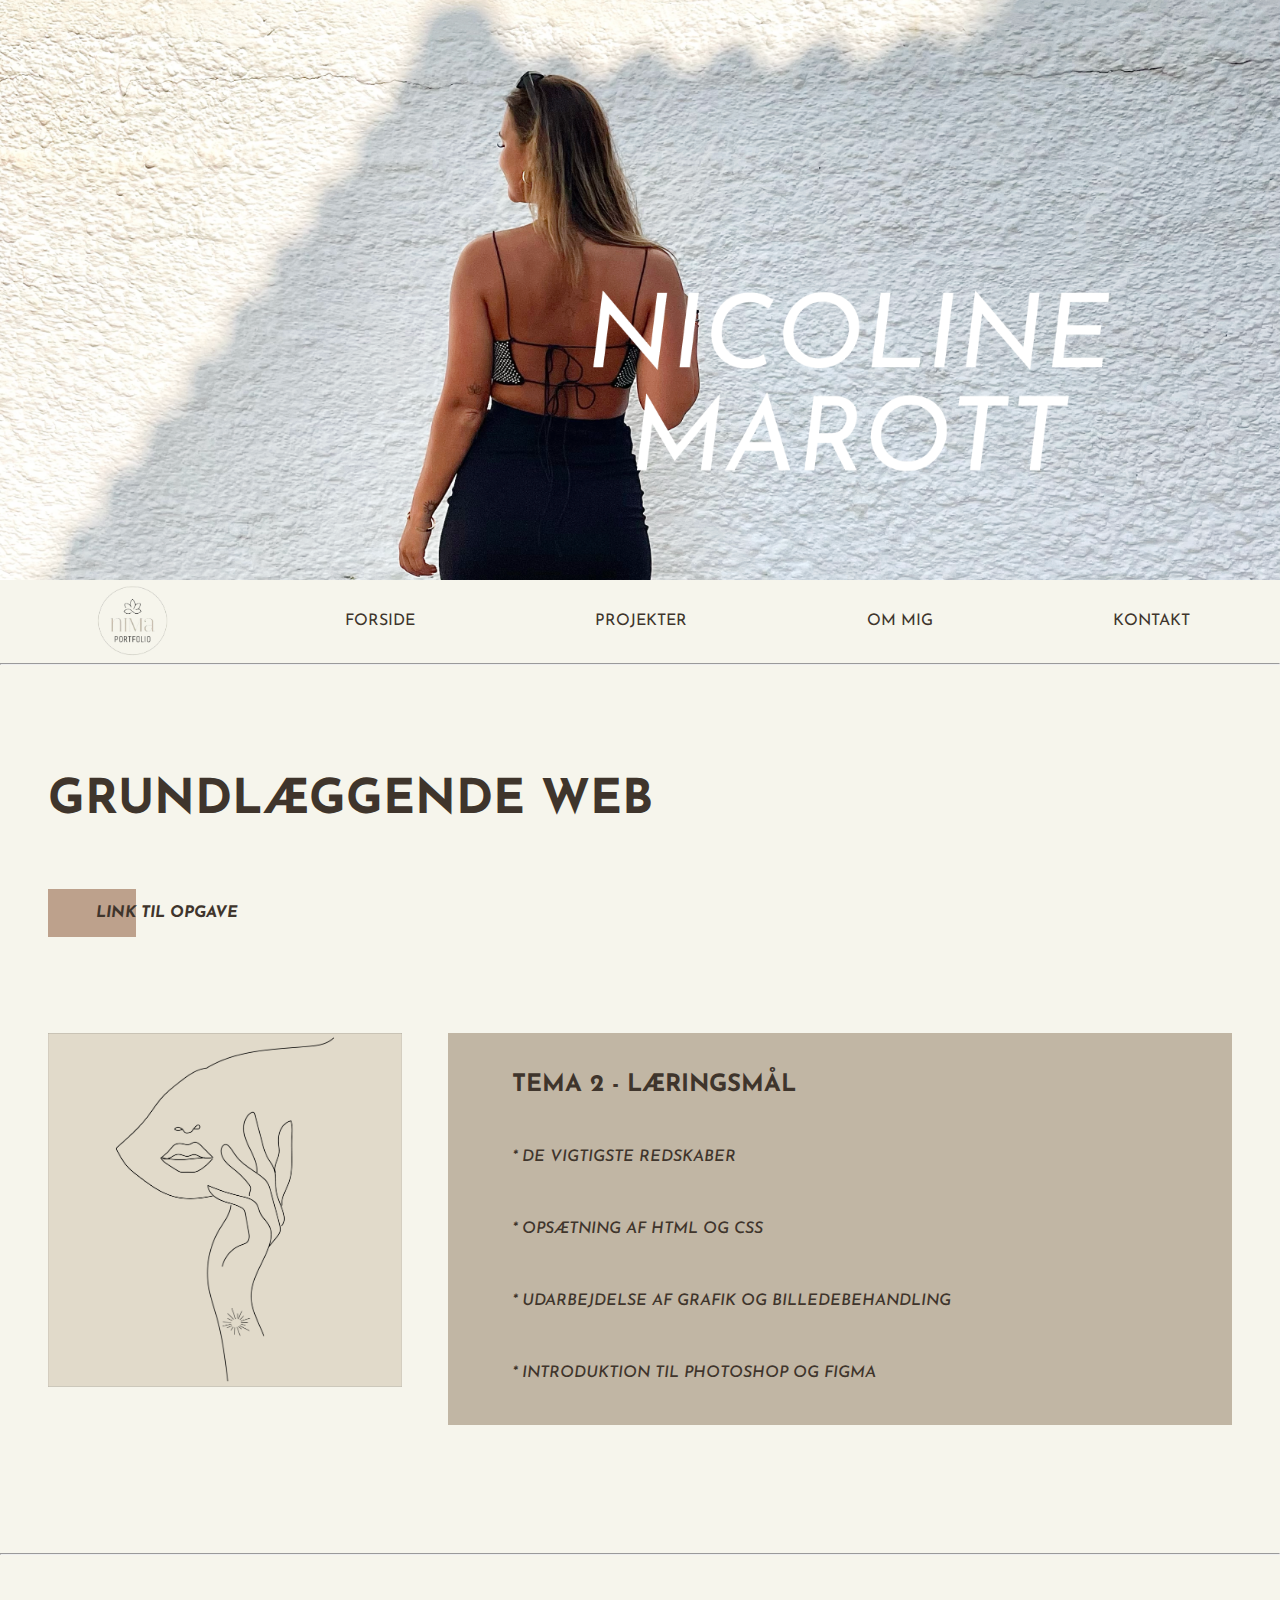
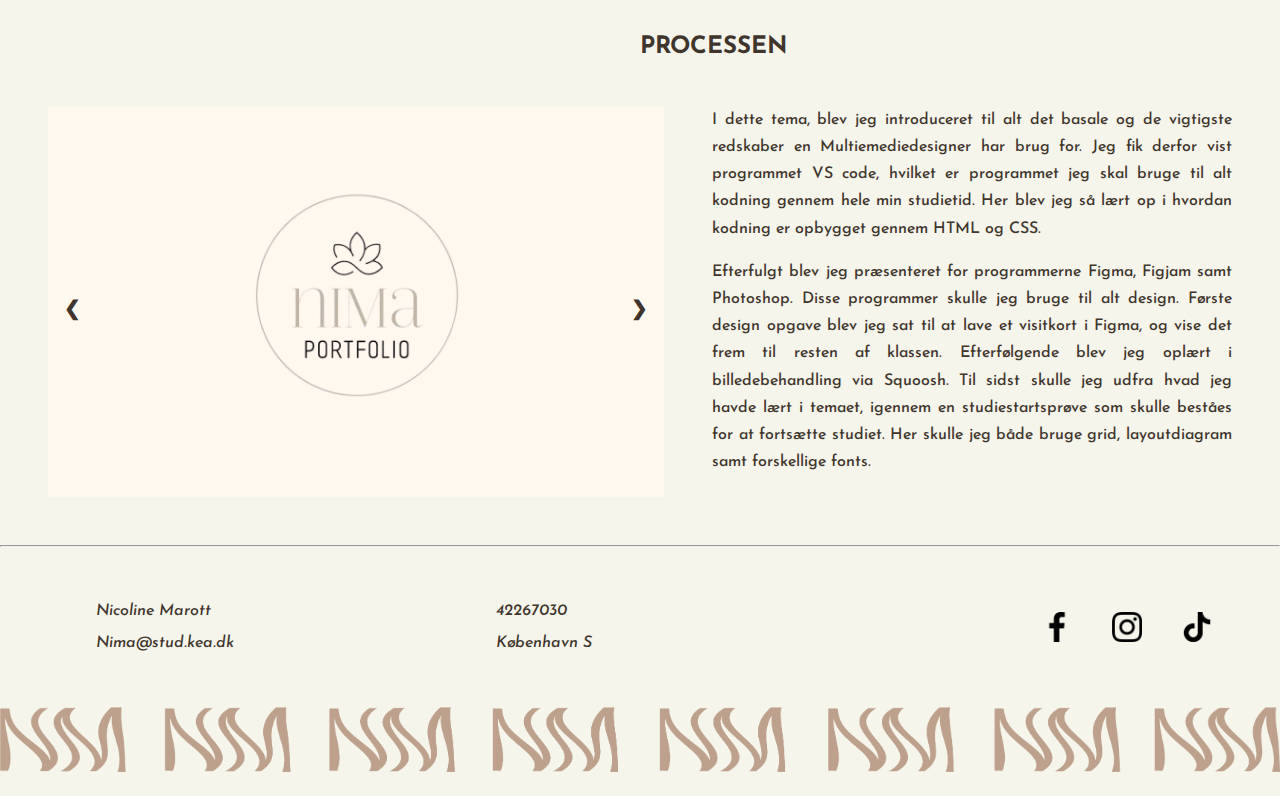
<file: web.html>
<!DOCTYPE html>
<html lang="da">

<head>
    <meta charset="UTF-8">
    <meta name="viewport" content="width=device-width, initial-scale=1.0">
    <meta name="robots" content="noindex">
    <title>Web</title>
    <link rel="icon" href="img/favicon.webp">
    <link rel="stylesheet" href="style.css">
    <link rel="stylesheet" href="menu.css">

    <link href="https://fonts.googleapis.com/css2?family=Josefin+Sans:wght@300;400;700&display=swap" rel="stylesheet">
</head>

<body>
    <div class="hero.img">
        <img src="img/hero.webp" alt="herobillede">
    </div>

    <header>
        <nav>
            <div class="logo">
                <a href="index.html">
                    <img src="img/logo.webp" alt="Logo">
                </a>
            </div>

            <ul class="menu">
                <li><a href="index.html">FORSIDE</a></li>
                <li><a href="projekter.html">PROJEKTER</a></li>
                <li> <a href="ommig.html">OM MIG</a></li>
                <li><a href="kontakt.html">KONTAKT</a></li>
            </ul>


            <div class="burger">
                <div class="line"></div>
                <div class="line"></div>
                <div class="line"></div>
            </div>
        </nav>

    </header>
    <hr>

    <main>
        <h1 class="web_overskrift">GRUNDLÆGGENDE WEB</h1>
        <div class="web_link"> <a href="http://nicolinemarott.dk/kea/02_web/01_website/website/">
                <h3>LINK TIL OPGAVE</h3>
            </a>
        </div>

        <div class="grid1"> <a href="web.html">
                <img src="img/streg1.webp" alt="1"></a>
            <div class="web_intro">
                <h2>TEMA 2 - LÆRINGSMÅL</h2>
                <h3>* DE VIGTIGSTE REDSKABER</h3>
                <h3>* OPSÆTNING AF HTML OG CSS</h3>
                <h3>* UDARBEJDELSE AF GRAFIK OG BILLEDEBEHANDLING</h3>
                <h3>* INTRODUKTION TIL PHOTOSHOP OG FIGMA</h3>
            </div>
        </div>

        <hr>
        <div class="h2">
            <h2>PROCESSEN</h2>
        </div>


        <div class="web_karussel">
            <div class="N0_slides">
                <div class="slideshow-container">
                    <div class="slides">
                        <img src="img/karussel_logo.webp" alt="Logo">
                        <img src="img/visitkort.webp" alt="visitkort">
                        <img src="img/web1.webp" alt="Billede 1">
                        <img src="img/web2.webp" alt="Billede 2">
                        <img src="img/web3.webp" alt="Billede 3">
                        <img src="img/web4.webp" alt="Billede 4">
                    </div>
                    <a class="prev" onclick="plusSlides(-1)">&#10094;</a>
                    <a class="next" onclick="plusSlides(1)">&#10095;</a>
                </div>
            </div>

            <div>
                <h3>I dette tema, blev jeg introduceret til alt det basale og de vigtigste redskaber en
                    Multiemediedesigner
                    har
                    brug for. Jeg fik derfor vist programmet VS code, hvilket er programmet jeg skal bruge til alt
                    kodning
                    gennem hele
                    min studietid. Her blev jeg så lært op i hvordan kodning er opbygget gennem HTML og CSS.
                </h3>

                <h3 class="karussel_h3">Efterfulgt blev
                    jeg præsenteret for programmerne Figma, Figjam samt Photoshop.
                    Disse programmer skulle jeg bruge til alt design. Første design opgave blev jeg sat til at lave et
                    visitkort i Figma, og vise det frem til resten af klassen. Efterfølgende blev jeg oplært i
                    billedebehandling via Squoosh.
                    Til sidst skulle jeg udfra hvad jeg havde lært i temaet, igennem en studiestartsprøve som skulle
                    beståes
                    for at fortsætte studiet. Her skulle jeg både bruge grid, layoutdiagram samt forskellige fonts.
                </h3>
            </div>
        </div>














    </main>
    <footer>
        <hr>
        <div class="footer_grid">
            <div>
                <h4> Nicoline Marott</h4>
                <h4>Nima@stud.kea.dk</h4>
            </div>
            <div>
                <h4>42267030</h4>
                <h4>København S</h4>
            </div>
            <div class="footer_icons">
                <img src="img/fb.png" alt="fb icon">
                <img src="img/instagram.png" alt="insta icon">
                <img src="img/tiktok.png" alt="tiktok icon">
            </div>
        </div>
        <img src="img/footer_logo.webp" alt="footer">
    </footer>
    <script src="menu.js"></script>
    <script src="script.js"></script>
</body>

</html>
</file>
<file: menu.css>
header {
  display: flex;
  justify-content: space-between;
  align-items: center;
}

.logo img {
  width: 40%;
  height: 40%;
  object-fit: cover;
  margin-left: 5rem;
}

nav {
  display: flex;
  align-items: center;
  white-space: nowrap;
}

.menu {
  display: flex;
  list-style: none;
}

.menu li {
  margin-right: 5rem;
  margin-left: 5rem;
}

.menu a {
  display: block;
  padding: 10px;
  color: #3f352c;
  text-decoration: none;
  font-family: "Josefin Sans", sans-serif;
}

.menu a:hover {
  color: #e1daca;
}

.burger {
  font-size: 1.5rem;
  cursor: pointer;
  display: none;
  margin-right: 1rem;
}

.burger .line {
  width: 100%;
  height: 2px;
  background-color: #3f352c;
  margin-bottom: 5px;
  transition: 0.2s linear;
  margin-right: 1rem;
}

@media only screen and (max-width: 800px) {
  .logo img {
    margin-left: 9rem;
  }

  .menu {
    display: none;
    flex-direction: column;
    position: absolute;
    top: 60px;
    width: 100%;
    height: auto;
    background-color: #f6f5ec;
    text-align: center;
  }

  .menu.show {
    display: flex;
  }

  .burger {
    display: block;
  }
}
</file>
<file: style.css>
/*************** Reset *********************/
* {
  margin: 0;
  padding: 0;
  box-sizing: border-box;
}

/*GENERAL CSS*/
img {
  width: 100%;
  height: auto;
  display: block;
}

body {
  background-color: #f6f5ec;
}

p {
  color: #3f352c;
  font-family: "Josefin Sans", sans-serif;
}

h1 {
  color: #3f352c;
  font-family: "Josefin Sans", sans-serif;
  font-size: 3rem;
  margin: 3rem;
  margin-top: 7rem;
}

h2 {
  color: #3f352c;
  font-family: "Josefin Sans", sans-serif;
  font-size: 1.5rem;
  margin-left: 3rem;
}

h3 {
  color: #3f352c;
  font-family: "Josefin Sans", sans-serif;
  font-size: 1rem;
  margin-left: 3rem;
}

h4 {
  color: #3f352c;
  font-family: "Josefin Sans", sans-serif;
  margin-left: 3rem;
  font-weight: 500;
  font-style: italic;
}

a {
  text-decoration: none;
  color: #3f352c;
}

a:hover {
  color: #f6f5ec;
  transition: color 0.4s;
}

.footer_grid {
  display: grid;
  grid-template-columns: 1fr 1fr 1fr;
  align-items: center;
  gap: 1rem;
  margin: 3rem;
  margin-left: 3rem;
}

footer {
  font-weight: 300;
  line-height: 2rem;
  margin-bottom: 1.5rem;
  color: #3f352c;
}

.footer_icons {
  display: flex;
  color: #3f352c;
  margin-left: 40%;
}

.footer_icons img {
  width: auto;
  height: 30px;
  margin-left: 2.5rem;
  color: #3f352c;
}

/* FORSIDE */

.forside_overskrift h1 {
  margin-left: 33rem;
  font-size: 4.5rem;
}

.forside_intro {
  background-color: #c1b6a4;
  padding-bottom: 0.8rem;
  padding-top: 3rem;
}

.forside_grid {
  display: grid;
  grid-template-columns: repeat(4, 1fr);
  gap: 25px;
  align-content: start;
  margin-left: 3rem;
  margin-right: 3rem;
  margin-bottom: 8rem;
}

.forside_punkter {
  margin-top: 3rem;
  margin-left: 3rem;
  line-height: 6rem;
  font-style: italic;
}

.forside_punkter h2 img {
  width: 10%;
  height: auto;
}

.forside_punkter h2:hover {
  color: #e1daca;
  transition: 0.3s linear;
}

.projekt_kasse {
  display: flex;
  flex-direction: column;
  align-items: stretch;
}

.projekt_kasse img {
  width: 100%;
  height: 100%;
  object-fit: cover;
}

.grid_kasse {
  margin-top: 1rem;
  background-color: #e1daca;
  padding: 15px;
  font-style: italic;
}

.grid_kasse p {
  margin-left: 6rem;
}
.grid_kasse p:hover {
  color: #e1daca;
}

.forside_knap {
  margin-top: 10rem;
  margin-bottom: 4rem;
  background-color: #bda18c;
  padding-top: 0.8rem;
  padding-bottom: 0.8rem;
  margin-left: 38rem;
  margin-right: 37rem;
  animation-name: puls;
  animation-duration: 1.2s;
  animation-iteration-count: infinite;
  animation-direction: alternate;
}

.forside_knap h3:hover {
  color: #e1daca;
  transition: 0.3s linear;
}

.billed_grid {
  display: grid;
  grid-template-columns: 1fr 1fr 1fr 1fr;
  padding-bottom: 1.5rem;
  gap: 20px;
}

/* PROJEKTER */

.introduktion {
  columns: 2;
  gap: 30px;
  margin-left: 3rem;
  margin-right: 5rem;
  margin-top: 2rem;
  margin-bottom: 4rem;
  line-height: 1.7rem;
}

.projekt_grid {
  margin-top: 5rem;
}

.projekt_grid img:hover {
  transition: 0.3s linear;
  filter: grayscale(1) brightness(0.7);
}
.projekt {
  background-color: #c1b6a4;
  padding: 3rem;
  padding-left: 1rem;
  margin-right: 3rem;
}

.projekt2 {
  background-color: #c1b6a4;
  padding: 4rem;
  padding-left: 1rem;
  margin-left: 3rem;
}

.grid1 {
  display: grid;
  grid-template-columns: 1fr 2fr;
  margin-bottom: 8rem;
  gap: 2rem;
}

.grid1 img {
  width: 85%;
  height: auto;
  margin-left: 3rem;
}

.grid2 {
  display: grid;
  grid-template-columns: 2fr 1fr;
  margin-bottom: 8rem;
  gap: 3rem;
}

.grid2 img {
  width: 90%;
  height: auto;
}

.grid3 {
  display: grid;
  grid-template-columns: 1fr 2fr;
  margin-bottom: 8rem;
  gap: 2rem;
}

.grid3 img {
  width: 85%;
  height: auto;
  margin-left: 3rem;
}

.grid4 {
  display: grid;
  grid-template-columns: 2fr 1fr;
  margin-bottom: 8rem;
  gap: 3rem;
}

.grid4 img {
  width: 90%;
  height: auto;
  margin-right: 3rem;
}

/* WEB */
.web_intro {
  background-color: #c1b6a4;
  padding: 2.5rem;
  padding-left: 1rem;
  margin-right: 3rem;
}

.web_intro h3 {
  margin-top: 3rem;
  line-height: 1.5rem;
  font-style: italic;
  font-weight: 500;
}
.web_link {
  font-style: italic;
  background-color: #bda18c;
  padding-top: 1rem;
  padding-bottom: 1rem;
  margin-top: 4rem;
  margin-bottom: 6rem;
  margin-right: 71.5rem;
  margin-left: 3rem;
  white-space: nowrap;
}

.web_karussel {
  display: grid;
  grid-template-columns: 1fr 1fr;
  margin-left: 3rem;
  margin-top: 3rem;
  margin-bottom: 3rem;
}
.web_karussel h3 {
  line-height: 1.7rem;
  margin-right: 3rem;
  font-weight: 500;
  text-align: justify;
}

.slideshow-container {
  width: 100%;
  position: relative;
  overflow: hidden;
  margin: auto;
}
.slides {
  display: flex;
  transition: transform 0.5s ease-in-out;
}
/* billeder i karruselen */
.slides img {
  width: 100%;
  height: auto;
}
/* pilene i karruselen */
.prev,
.next {
  cursor: pointer;
  position: absolute;
  top: 50%;
  width: auto;
  padding: 16px;
  margin-top: -22px;
  color: #3f352c;
  font-weight: bold;
  font-size: 20px;
  transition: 0.6s ease;
  border-radius: 0 3px 3px 0;
  user-select: none;
}

.prev {
  left: 0;
  border-radius: 3px 0 0 3px;
}

.next {
  right: 0;
  border-radius: 3px 0 0 3px;
}

.web_link h3:hover {
  color: #e1daca;
}

/*UX/UI*/
.ux_link {
  font-style: italic;
  background-color: #bda18c;
  padding-top: 1rem;
  padding-bottom: 1rem;
  margin-top: 4rem;
  margin-bottom: 4rem;
  margin-right: 68.5rem;
  margin-left: 3rem;
  white-space: nowrap;
}

.ux_link h3:hover {
  color: #e1daca;
}
.ux_intro {
  background-color: #c1b6a4;
  padding: 2.5rem;
  padding-left: 1rem;
  margin-left: 3rem;
}

.ux_intro h3 {
  margin-top: 3rem;
  line-height: 1.5rem;
  font-style: italic;
  font-weight: 500;
}

.ux_karussel {
  display: grid;
  grid-template-columns: 1fr 1fr;
  margin-left: 3rem;
  margin-top: 3rem;
  margin-bottom: 3rem;
}

.ux_karussel h3 {
  line-height: 1.7rem;
  margin-right: 3rem;
  font-weight: 500;
  font-weight: 500;
  text-align: justify;
}

/*ANIMATION*/

.animation_link {
  font-style: italic;
  background-color: #bda18c;
  padding-top: 1rem;
  padding-bottom: 1rem;
  margin-top: 4rem;
  margin-bottom: 4rem;
  margin-right: 68.5rem;
  margin-left: 3rem;
  white-space: nowrap;
}

.animation_link h3:hover {
  color: #e1daca;
}

.animation_intro {
  background-color: #c1b6a4;
  padding: 2.5rem;
  padding-left: 1rem;
  margin-right: 3rem;
}

.animation_intro h3 {
  margin-top: 3rem;
  line-height: 1.5rem;
  font-style: italic;
  font-weight: 500;
}

.animation_billeder {
  background-color: #bda18c;
  padding: 2rem;
  padding-left: 3rem;
  display: grid;
  grid-template-columns: 1fr 1fr 1fr;
  margin-top: 2rem;
  gap: 30px;
}

.animation_billeder img {
  width: 90%;
  height: auto;
}

.animation_karussel {
  display: grid;
  grid-template-columns: 1fr 1fr;
  margin-left: 3rem;
  margin-top: 3rem;
  margin-bottom: 3rem;
}
.animation_karussel h3 {
  line-height: 1.7rem;
  margin-right: 3rem;
  font-weight: 500;
  font-weight: 500;
  text-align: justify;
}

.animation_karussel img {
  width: 80%;
  height: auto;
  margin-left: 4rem;
}
/*INDHOLD*/
.indhold_intro {
  background-color: #c1b6a4;
  padding: 2.5rem;
  padding-left: 1rem;
  margin-left: 3rem;
}

.indhold_intro h3 {
  margin-top: 3rem;
  line-height: 1.5rem;
  font-style: italic;
  font-weight: 500;
}
.video_h2 {
  margin-left: 35rem;
  margin-top: 6rem;
}
.video_container {
  display: flex;
  margin-left: 3rem;
  margin-right: 3rem;
  margin-bottom: 7rem;
  gap: 40px;
}
.indhold_karussel {
  display: grid;
  grid-template-columns: 1fr 1fr;
  margin-left: 3rem;
  margin-top: 3rem;
  margin-bottom: 4rem;
}
.indhold_karussel h3 {
  line-height: 1.7rem;
  margin-right: 3rem;
  font-weight: 500;
  font-weight: 500;
  text-align: justify;
}

.karussel_h3 {
  margin-top: 1rem;
}
.indhold_link {
  font-style: italic;
  background-color: #bda18c;
  padding-top: 1rem;
  padding-bottom: 1rem;
  margin-top: 4rem;
  margin-bottom: 4rem;
  margin-right: 68.5rem;
  margin-left: 3rem;
  white-space: nowrap;
}

.indhold_link h3:hover {
  color: #e1daca;
}

.h2 {
  margin-left: 37rem;
  margin-top: 5rem;
}
.indhold_billeder {
  background-color: #bda18c;
  padding: 2rem;
  padding-left: 3rem;
  display: grid;
  grid-template-columns: 1fr 1fr 1fr;
  margin-top: 2rem;
  gap: 20px;
}
/* OM MIG */
.tekst_billede {
  display: grid;
  grid-template-columns: 2fr 2fr;
  margin-left: 3rem;
  margin-right: 3rem;
  margin-bottom: 4rem;
  gap: 55px;
  line-height: 2rem;
  text-align: justify;
}
.tekst_billede img {
  width: 70%;
  height: auto;
  margin-left: 2rem;
}

.ommig_p {
  margin-top: 1rem;
}
.some_boks {
  display: grid;
  grid-template-columns: 2fr 2fr;
  background-color: #c1b6a4;
  padding: 3rem;
  padding-bottom: 6rem;
  margin-bottom: 2rem;
  margin-top: 9rem;
}
.some_boks2 {
  display: grid;
  grid-template-columns: 2fr 2fr;
  background-color: #c1b6a4;
  padding: 3rem;
  padding-bottom: 6rem;
  margin-bottom: 14rem;
}

.kompetencer {
  margin-left: 33.5rem;
  margin-top: 1rem;
  font-style: italic;
}

.iconer {
  display: grid;
  grid-template-columns: 1fr 1fr 1fr 1fr 1fr;
  align-content: start;
  margin-top: 4rem;
  margin-left: 19rem;
  gap: 60px;
}

.iconer img {
  width: 25%;
  height: auto;
  margin-left: 5rem;
}

.some_overskift {
  margin-left: 33rem;
  margin-top: 1rem;
  font-style: italic;
}
.some {
  display: grid;
  grid-template-columns: 1fr 1fr 1fr;
  align-content: start;
  margin-top: 4rem;
  margin-right: 5rem;
}

.some img {
  width: 8%;
  height: auto;
  margin-left: 20.5rem;
}

.tiktok {
  display: grid;
  grid-template-columns: 1fr 1fr 1fr 1fr;
  gap: 20px;
  width: 70%;
  height: 70%;
  margin-left: 13rem;
  margin-bottom: 7rem;
}

.tiktok img:hover {
  filter: grayscale(1.5);
  transition: 0.3s linear;
}

@keyframes puls {
  100% {
    scale: 120%;
  }
}

.tiktok_tekst {
  margin-left: 33rem;
  font-style: italic;
  background-color: #bda18c;
  padding: 1.1rem;
  margin-right: 31rem;
  animation-name: puls;
  animation-duration: 1.2s;
  animation-iteration-count: infinite;
  animation-direction: alternate;
}

.tiktok_tekst h3:hover {
  color: #e1daca;
  transition: 0.3s linear;
}
.insta {
  background-color: #e1daca;
  padding: 4rem;
  padding-bottom: 6rem;
  padding-top: 5rem;
}

.insta_grid {
  display: grid;
  grid-template-columns: repeat(4, 1fr);
  gap: 25px;
  align-content: start;
}

.insta_tekst {
  margin-left: 28rem;
  margin-bottom: 3rem;
}

.nico {
  margin-left: 7rem;
  margin-top: 1rem;
  font-style: italic;
}
.grid {
  height: 100%;
  width: 100%;
  object-fit: cover;
}
.grid img:hover {
  filter: grayscale(1.5);
  transition: 0.3s linear;
}

/* KONTAKT */

.kontakt_billede {
  display: grid;
  grid-template-columns: 1fr 1fr;
  gap: 2rem;
  width: 50%;
  height: 50%;
  margin-top: 4rem;
  margin-left: 22rem;
}

.kontakt_mig {
  margin-left: 31rem;
}

.kontakt_boks {
  display: grid;
  grid-template-columns: 1fr 2fr;
  background-color: #e1daca;
  padding: 6rem;
}

.kontakt_boks img {
  width: 70%;
  height: auto;
  margin-left: 6rem;
  margin-top: 4rem;
}

.form-felt {
  margin-bottom: 2rem;
}

#fornavn,
#efternavn,
#email {
  width: 300px;
  height: 25px;
}

#besked {
  width: 300px;
  height: 60px;
}

label {
  display: block;
  margin-bottom: 5px;
}

.kontaktform {
  display: flex;
  flex-direction: column;
  align-items: center;
  justify-content: center;
}
.send_knap {
  background-color: #bda18c;
  color: #ffff;
  padding: 1rem 3rem;
  border: none;
  font-size: 1rem;
  cursor: pointer;
  margin-top: 20px;
  text-transform: uppercase;
}
.send_knap:hover {
  color: #3f352c;
}

/*MOBILESITE*/

@media only screen and (max-width: 800px) {
  /*FORSIDE*/
  .forside_overskrift h1 {
    font-size: 2rem;
    margin-left: 10rem;
  }

  .forside_punkter {
    margin-top: 0.2rem;
    margin-left: 0.1rem;
    line-height: 2.5rem;
    white-space: nowrap;
  }

  .forside_punkter h2 {
    margin-left: 0.1rem;
  }

  .forside_grid {
    display: grid;
    grid-template-columns: 1fr 1fr;
    gap: 25px;
    align-content: start;
    margin-bottom: 8rem;
    margin-left: 1rem;
    margin-right: 1rem;
  }

  .projekt_kasse {
    display: flex;
  }

  .projekt_kasse img {
    width: 100%;
    height: 100%;
    object-fit: cover;
  }

  .forside_knap {
    margin-left: 8rem;
    animation: none;
    white-space: nowrap;
  }

  /*WEB*/
  .web_overskrift {
    font-size: 2rem;
  }

  .web_link {
    margin-left: 0.1rem;
  }
  .grid1 {
    display: grid;
    grid-template-columns: 1fr;
    margin-left: 3rem;
  }

  .grid1 img {
    margin-left: 0.1rem;
  }
  .web_karussel {
    display: grid;
    grid-template-columns: 1fr;
    gap: 50px;
    margin-left: 0.5rem;
  }

  .web_karussel h3 {
    margin-left: 0.5rem;
  }
  .slideshow-container {
    margin: auto;
  }

  /*UX*/
  .ux_overskrift {
    font-size: 2rem;
  }

  .ux_link {
    margin-left: 0.1rem;
  }
  .grid2 {
    display: grid;
    grid-template-columns: 1fr;
    margin-left: 0.1rem;
    margin-right: 3rem;
  }
  .grid2 img {
    margin-left: 3rem;
  }

  .ux_karussel {
    display: grid;
    grid-template-columns: 1fr;
    gap: 50px;
    margin-left: 2rem;
    margin-right: 3rem;
  }

  .ux_karussel h3 {
    margin-left: 0.1rem;
  }
  .slideshow-container {
    margin: auto;
  }

  /*ANIMAION*/
  .animation_overskrift {
    font-size: 2rem;
  }
  .animation_link {
    margin-left: 0.1rem;
  }

  .grid3 {
    display: grid;
    grid-template-columns: 1fr;
    margin-left: 3rem;
  }

  .grid3 img {
    margin-left: 0.1rem;
  }
  .animation_karussel {
    display: grid;
    grid-template-columns: 1fr;
    gap: 50px;
    margin-left: 0.5rem;
    margin-right: 3rem;
  }
  .slideshow-container {
    margin: auto;
  }

  /*INDHOLD*/
  .indhold_overskrift {
    font-size: 2rem;
  }

  .indhold_link {
    margin-left: 0.2rem;
  }
  .h2 {
    margin-left: 7.5rem;
  }

  .grid4 {
    display: grid;
    grid-template-columns: 1fr;
    margin-right: 3rem;
  }

  .grid4 img {
    margin-left: 3rem;
  }

  .video_h2 {
    margin-left: 0.1rem;
  }

  .video_container {
    display: grid;
    grid-template-columns: 1fr;
    margin-top: 3rem;
  }

  .video {
    width: 90%;
    height: auto;
  }

  .indhold_karussel {
    display: grid;
    grid-template-columns: 1fr;
    gap: 50px;
    margin-right: 3rem;
  }
  .indhold_karussel h3 {
    margin-left: 0.1rem;
  }
  .slideshow-container {
    margin: auto;
  }

  /* OM MIG */
  .tekst_billede {
    display: grid;
    grid-template-columns: 1fr;
  }

  .tekst_billede img {
    width: 100%;
    height: auto;
    margin-left: 0.1rem;
  }

  .kompetencer {
    margin-left: 3rem;
    margin-top: 1rem;
  }

  .iconer {
    display: grid;
    grid-template-columns: 1fr 1fr;
    width: 15%;
    height: auto;
    margin-left: 1rem;
  }
  .some_overskift {
    margin-left: 3rem;
    margin-top: 1rem;
    white-space: nowrap;
  }
  .some {
    display: grid;
    grid-template-columns: 1fr 1fr 1fr;
    gap: 10px;
    align-content: start;
    margin-top: 3rem;
  }
  .some img {
    width: 20%;
    height: auto;
    margin-left: 5.5rem;
  }

  .tiktok_tekst {
    margin-left: 4rem;
    white-space: nowrap;
    padding: 0%;
    animation: none;
  }

  .tiktok {
    display: grid;
    grid-template-columns: 1fr 1fr;
    margin-left: 5rem;
  }

  .insta_tekst {
    margin-left: 0.1rem;
    margin-bottom: 3rem;
    white-space: nowrap;
  }
  .nico {
    margin-left: 6rem;
  }
  .insta_grid {
    display: grid;
    grid-template-columns: 1fr 1fr;
  }

  /* KONTAKT */
  .kontakt_boks img {
    display: none;
  }

  .kontakt_billede {
    display: grid;
    grid-template-columns: 1fr 1fr;
    margin-left: 8rem;
  }

  .kontakt_mig {
    margin-left: 2rem;
    white-space: nowrap;
  }

  /* FOOTER */
  .footer_grid {
    display: grid;
    grid-template-columns: 1fr 1fr;
    align-items: center;
    gap: 10px;
    white-space: nowrap;
    margin-left: 0.1rem;
  }
  .footer_icons {
    display: flex;
    color: #3f352c;
    margin-left: 9rem;
    margin-top: 1rem;
  }

  .footer_icons img {
    width: 10%;
    height: auto;
  }
}
</file>
